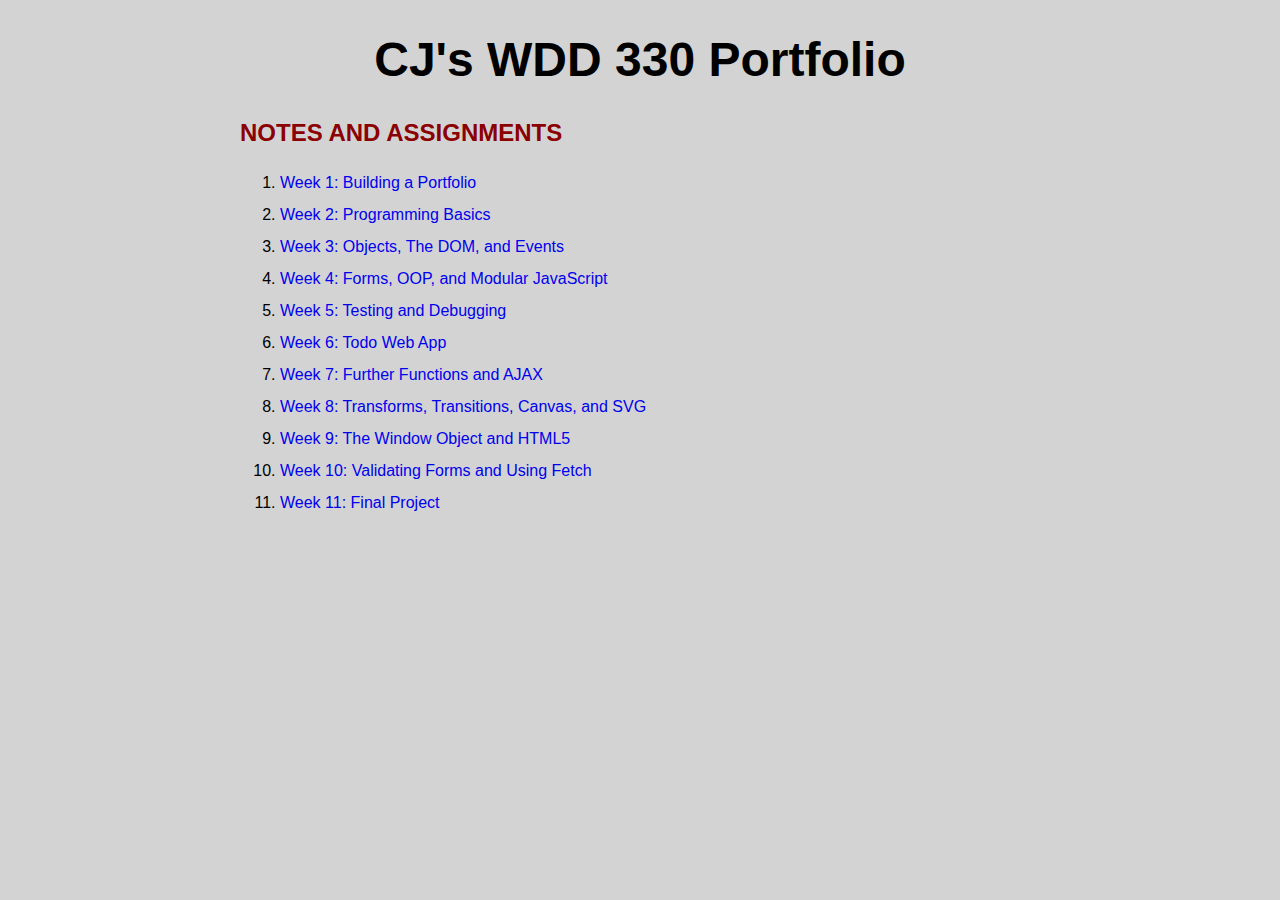
<file: index.html>
<!DOCTYPE html>
<html lang="en">
  <head>
    <meta charset="UTF-8" />
    <meta name="viewport" content="width=device-width, initial-scale=1.0" />
    <title>CJ's WDD 330 Portfolio</title>
    <link rel="stylesheet" href="css/styles.css" />
  </head>
  <body>
    <h1>CJ's WDD 330 Portfolio</h1>
    <h2>Notes and Assignments</h2>
    <ol>
    </ol>
  </body>
  <script src="js/main.js"></script>
</html>
</file>
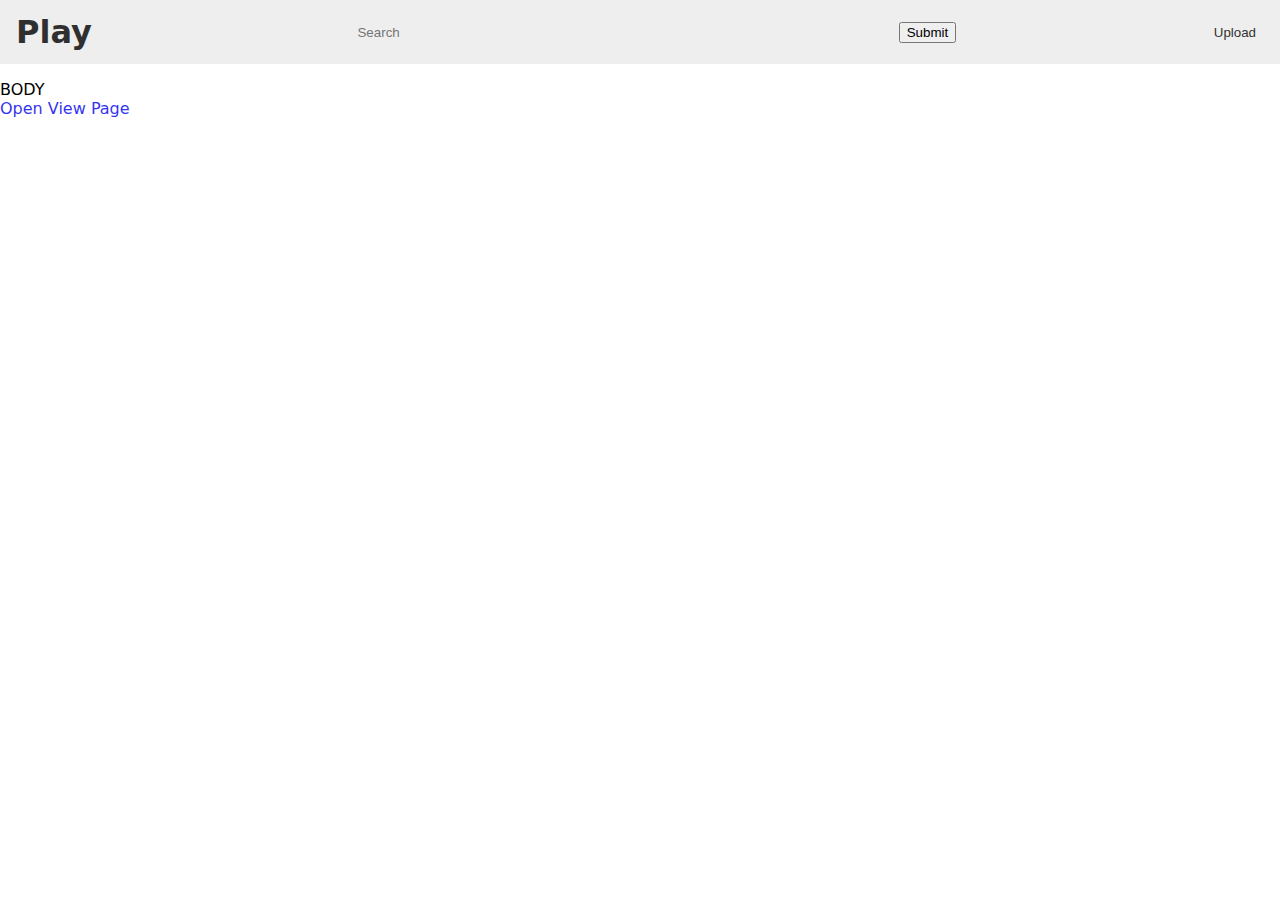
<file: final-project/index.html>
<!DOCTYPE html>
<html lang="en">
  <head>
    <meta charset="UTF-8">
    <meta name="viewport" content="width=device-width, initial-scale=1.0">
    <title>Play</title>
    <link rel="stylesheet" href="css/style.css">
  </head>
  <body>
    <nav>
        <a href="https://ticomware.github.io/WDD330/final-project/"><h1>Play</h1></a>
        <form method="get" action="search.html">
          <input id="searchNav" name="q" type="search" placeholder="Search">
          <input type="submit">
        </form>
        <button class="uploadButton">Upload</button>
    </nav>
    <div id="navSpacer"></div>
    <p>BODY</p>
    <a href="watch.html?v=DLqx3YOpj_c">Open View Page</a>
  </body>
  <script src="js/main.js"></script>
</html>
</file>
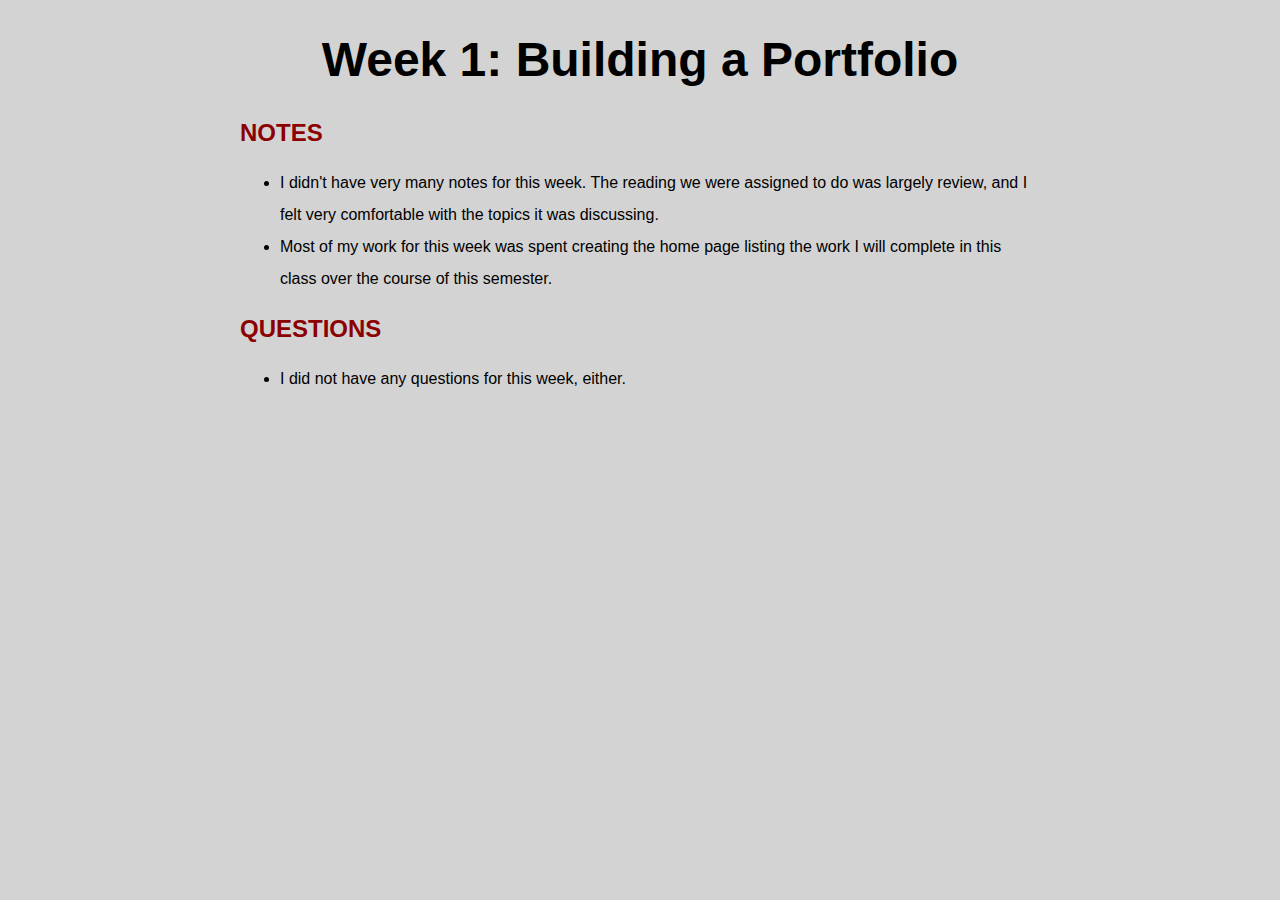
<file: week1/index.html>
<!DOCTYPE html>
<html lang="en">
  <head>
    <meta charset="UTF-8" />
    <meta name="viewport" content="width=device-width, initial-scale=1.0" />
    <title>Week 1 | CJ's WDD 330 Portfolio</title>
    <link rel="stylesheet" href="../css/styles.css" />
  </head>
  <body>
    <h1>Week 1: Building a Portfolio</h1>
    <h2>Notes</h2>
    <ul>
      <li>I didn't have very many notes for this week. The reading we were assigned to do was largely review, and I felt very comfortable with the topics it was discussing.</li>
      <li>Most of my work for this week was spent creating the home page listing the work I will complete in this class over the course of this semester.</li>
    </ul>
    <h2>Questions</h2>
    <ul>
      <li>I did not have any questions for this week, either.</li>
    </ul>
  </body>
</html>
</file>
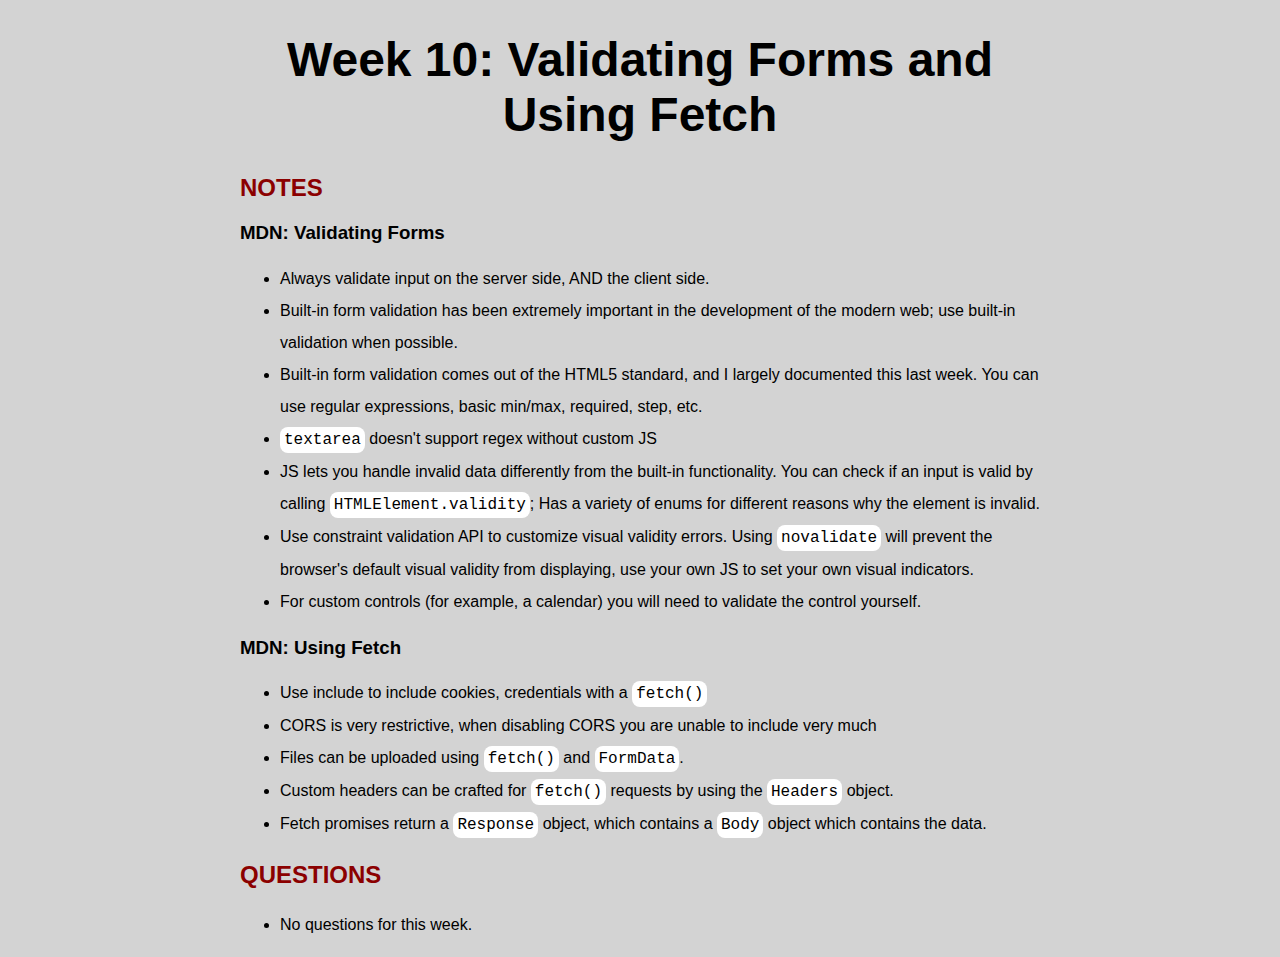
<file: week10/index.html>
<!DOCTYPE html>
<html lang="en">
  <head>
    <meta charset="UTF-8">
    <meta name="viewport" content="width=device-width, initial-scale=1.0">
    <title>Week 10 | CJ's WDD 330 Portfolio</title>
    <link rel="stylesheet" href="../css/styles.css">
  </head>
  <body>
    <h1>Week 10: Validating Forms and Using Fetch</h1>
    <section>
        <h2>Notes</h2>
        <h3>MDN: Validating Forms</h3>
        <ul>
            <li>Always validate input on the server side, AND the client side.</li>
            <li>Built-in form validation has been extremely important in the development of the modern web; use built-in validation when possible.</li>
            <li>Built-in form validation comes out of the HTML5 standard, and I largely documented this last week. You can use regular expressions, basic min/max, required, step, etc.</li>
            <li><span class="code">textarea</span> doesn't support regex without custom JS</li>
            <li>JS lets you handle invalid data differently from the built-in functionality. You can check if an input is valid by calling <span class="code">HTMLElement.validity</span>; Has a variety of enums for different reasons why the element is invalid.</li>
            <li>Use constraint validation API to customize visual validity errors. Using <span class="code">novalidate</span> will prevent the browser's default visual validity from displaying, use your own JS to set your own visual indicators.</li>
            <li>For custom controls (for example, a calendar) you will need to validate the control yourself. </li>
        </ul>
        <h3>MDN: Using Fetch</h3>
        <ul>
            <li>Use include to include cookies, credentials with a <span class="code">fetch()</span></li>
            <li>CORS is very restrictive, when disabling CORS you are unable to include very much</li>
            <li>Files can be uploaded using <span class="code">fetch()</span> and <span class="code">FormData</span>.</li>
            <li>Custom headers can be crafted for <span class="code">fetch()</span> requests by using the <span class="code">Headers</span> object.</li>
            <li>Fetch promises return a <span class="code">Response</span> object, which contains a <span class="code">Body</span> object which contains the data.</li>
        </ul>
    </section>
    <section>
        <h2>Questions</h2>
        <ul>
          <li>No questions for this week.</li>
        </ul>
    </section>
    
  </body>
</html>
</file>
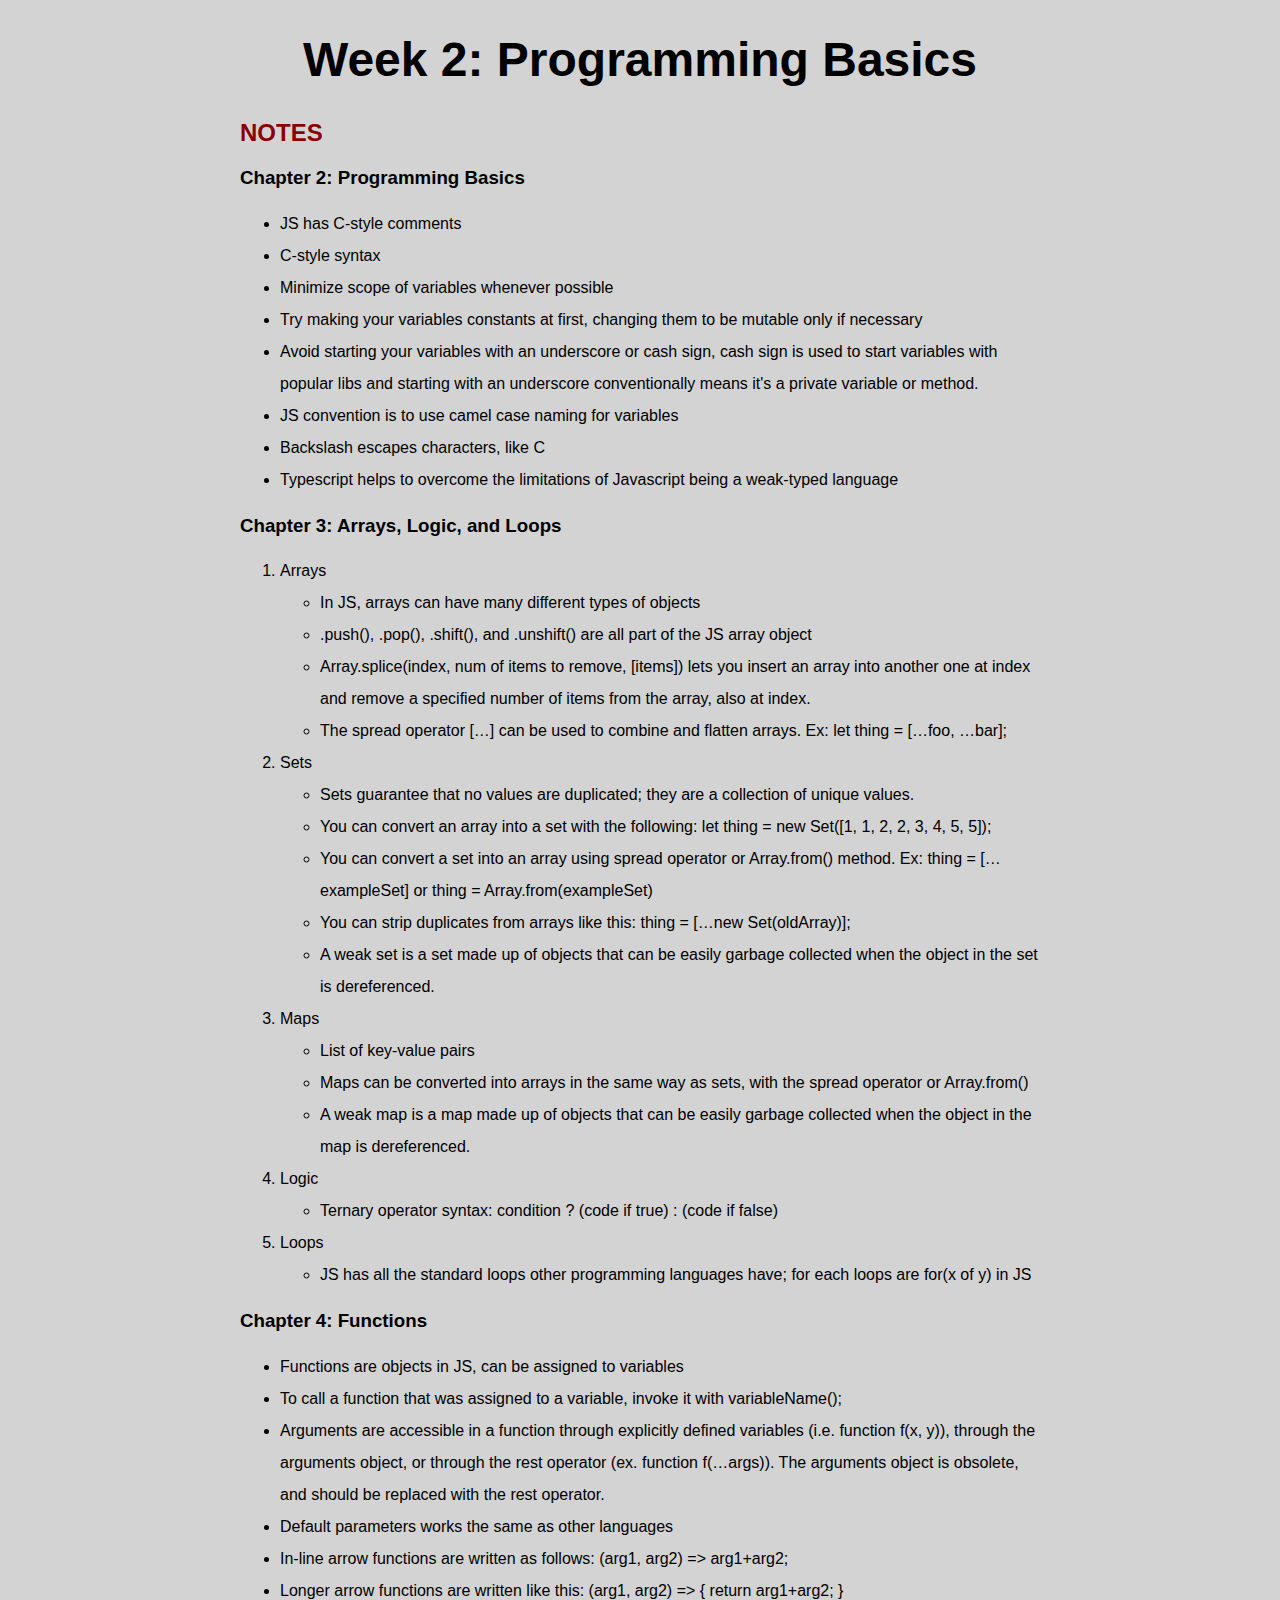
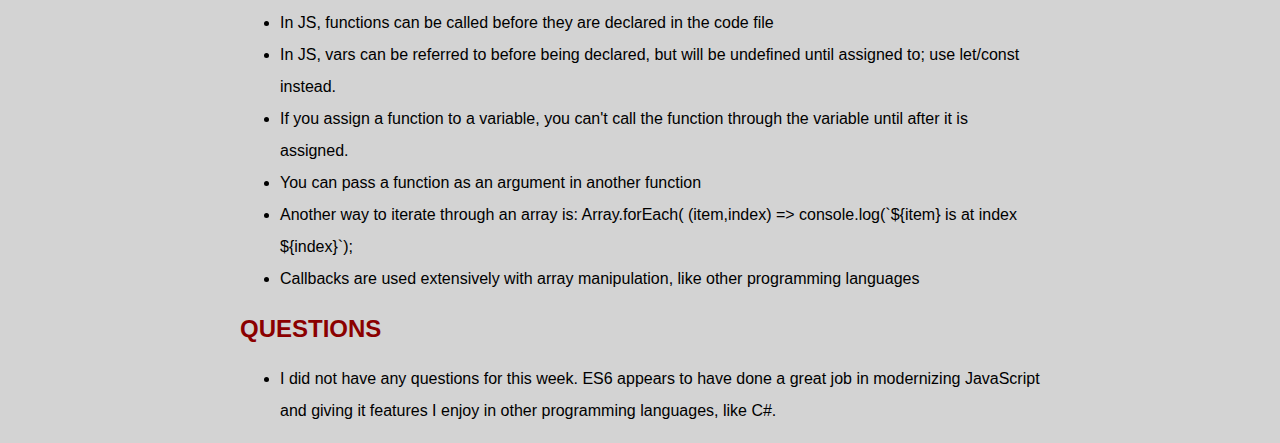
<file: week2/index.html>
<!DOCTYPE html>
<html lang="en">
  <head>
    <meta charset="UTF-8" />
    <meta name="viewport" content="width=device-width, initial-scale=1.0" />
    <title>Week 2 | CJ's WDD 330 Portfolio</title>
    <link rel="stylesheet" href="../css/styles.css" />
  </head>
  <body>
    <h1>Week 2: Programming Basics</h1>
    <section>
        <h2>Notes</h2>

        <h3>Chapter 2: Programming Basics</h3>
        <ul>
            <li>JS has C-style comments</li>
            <li>C-style syntax</li>
            <li>Minimize scope of variables whenever possible</li>
            <li>Try making your variables constants at first, changing them to be mutable only if necessary</li>
            <li>Avoid starting your variables with an underscore or cash sign, cash sign is used to start variables with popular libs and starting with an underscore conventionally means it's a private variable or method.</li>
            <li>JS convention is to use camel case naming for variables</li>
            <li>Backslash escapes characters, like C</li>
            <li>Typescript helps to overcome the limitations of Javascript being a weak-typed language</li>
        </ul>

        <h3>Chapter 3: Arrays, Logic, and Loops</h3>
        <ol>
            <li>Arrays
            <ul>
                <li>In JS, arrays can have many different types of objects</li>
                <li>.push(), .pop(), .shift(), and .unshift() are all part of the JS array object</li>
                <li>Array.splice(index, num of items to remove, [items]) lets you insert an array into another one at index and remove a specified number of items from the array, also at index.</li>
                <li>The spread operator […] can be used to combine and flatten arrays. Ex: let thing = […foo, …bar];</li>
            </ul></li>
            <li>Sets
            <ul>
                <li>Sets guarantee that no values are duplicated; they are a collection of unique values.</li>
                <li>You can convert an array into a set with the following: let thing = new Set([1, 1, 2, 2, 3, 4, 5, 5]);</li>
                <li>You can convert a set into an array using spread operator or Array.from() method. Ex: thing = […exampleSet] or thing = Array.from(exampleSet)</li>
                <li>You can strip duplicates from arrays like this: thing = […new Set(oldArray)];</li>
                <li>A weak set is a set made up of objects that can be easily garbage collected when the object in the set is dereferenced.</li>
            </ul></li>
            <li>Maps
            <ul>
                <li>List of key-value pairs</li>
                <li>Maps can be converted into arrays in the same way as sets, with the spread operator or Array.from()</li>
                <li>A weak map is a map made up of objects that can be easily garbage collected when the object in the map is dereferenced.</li>
            </ul></li>
            <li>Logic
            <ul>
                <li>Ternary operator syntax: condition ? (code if true) : (code if false)</li>
            </ul></li>
            <li>Loops
            <ul>
                <li>JS has all the standard loops other programming languages have; for each loops are for(x of y) in JS</li>
            </ul></li>
        </ol>
        
        <h3>Chapter 4: Functions</h3>
        <ul>
            <li>Functions are objects in JS, can be assigned to variables</li>
            <li>To call a function that was assigned to a variable, invoke it with variableName();</li>
            <li>Arguments are accessible in a function through explicitly defined variables (i.e. function f(x, y)), through the arguments object, or through the rest operator (ex. function f(…args)). The arguments object is obsolete, and should be replaced with the rest operator.</li>
            <li>Default parameters works the same as other languages</li>
            <li>In-line arrow functions are written as follows: (arg1, arg2) => arg1+arg2;</li>
            <li>Longer arrow functions are written like this: (arg1, arg2) => { return arg1+arg2; }</li>
            <li>In JS, functions can be called before they are declared in the code file</li>
            <li>In JS, vars can be referred to before being declared, but will be undefined until assigned to; use let/const instead.</li>
            <li>If you assign a function to a variable, you can't call the function through the variable until after it is assigned.</li>
            <li>You can pass a function as an argument in another function</li>
            <li>Another way to iterate through an array is: Array.forEach( (item,index) => console.log(`${item} is at index ${index}`);</li>
            <li>Callbacks are used extensively with array manipulation, like other programming languages</li>
        </ul>
    </section>
    <section>
        <h2>Questions</h2>
        <ul>
          <li>I did not have any questions for this week. ES6 appears to have done a great job in modernizing JavaScript and giving it features I enjoy in other programming languages, like C#.</li>
        </ul>
    </section>
    
  </body>
</html>
</file>
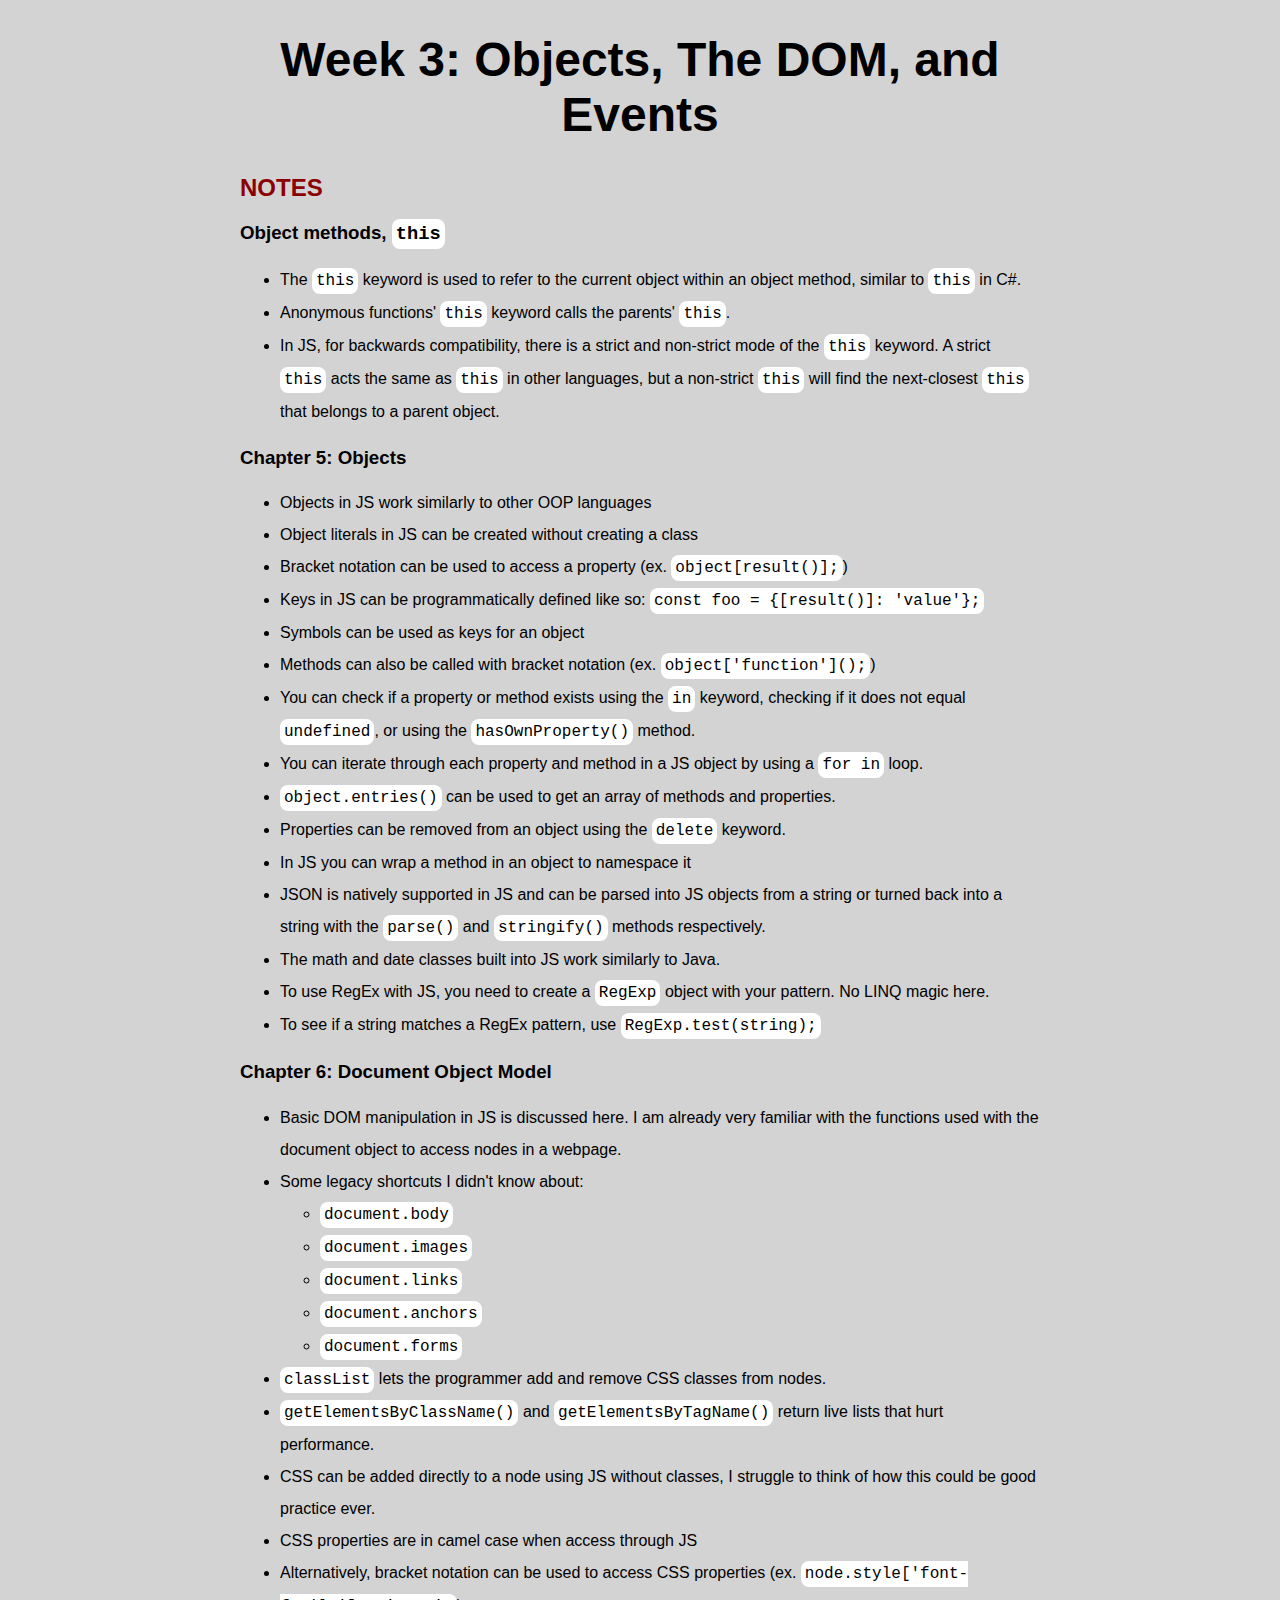
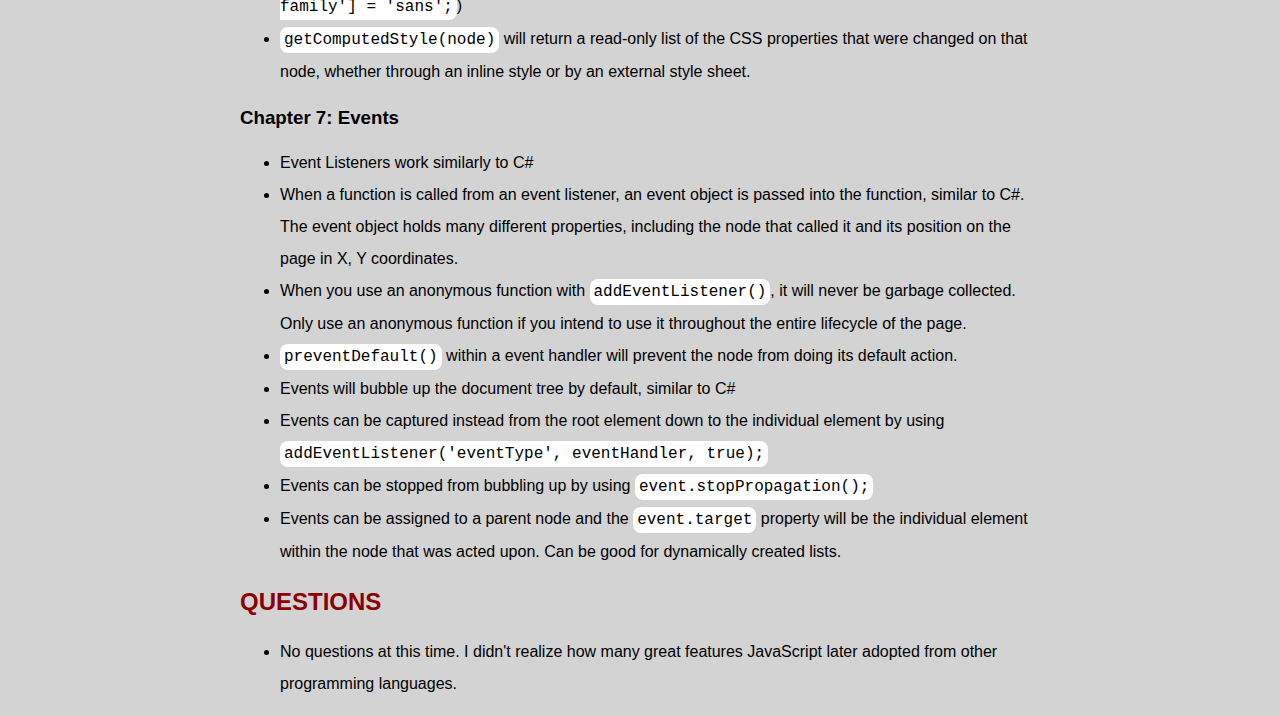
<file: week3/index.html>
<!DOCTYPE html>
<html lang="en">
  <head>
    <meta charset="UTF-8" />
    <meta name="viewport" content="width=device-width, initial-scale=1.0" />
    <title>Week 3 | CJ's WDD 330 Portfolio</title>
    <link rel="stylesheet" href="../css/styles.css" />
  </head>
  <body>
    <h1>Week 3: Objects, The DOM, and Events</h1>
    <section>
        <h2>Notes</h2>

        <h3>Object methods, <span class="code">this</span></h3>
        <ul>
            <li>The <span class="code">this</span> keyword is used to refer to the current object within an object method, similar to <span class="code">this</span> in C#.</li>
            <li>Anonymous functions' <span class="code">this</span> keyword calls the parents' <span class="code">this</span>.</li>
            <li>In JS, for backwards compatibility, there is a strict and non-strict mode of the <span class="code">this</span> keyword. A strict <span class="code">this</span> acts the same as <span class="code">this</span> in other languages, but a non-strict <span class="code">this</span> will find the next-closest <span class="code">this</span> that belongs to a parent object.</li>
        </ul>
        <h3>Chapter 5: Objects</h3>
        <ul>
            <li>Objects in JS work similarly to other OOP languages</li>
            <li>Object literals in JS can be created without creating a class</li>
            <li>Bracket notation can be used to access a property (ex. <span class="code">object[result()];</span>)</li>
            <li>Keys in JS can be programmatically defined like so: <span class="code">const foo = {[result()]: 'value'};</span></li>
            <li>Symbols can be used as keys for an object</li>
            <li>Methods can also be called with bracket notation (ex. <span class="code">object['function']();</span>)</li>
            <li>You can check if a property or method exists using the <span class="code">in</span> keyword, checking if it does not equal <span class="code">undefined</span>, or using the <span class="code">hasOwnProperty()</span> method.</li>
            <li>You can iterate through each property and method in a JS object by using a <span class="code">for in</span> loop.</li>
            <li><span class="code">object.entries()</span> can be used to get an array of methods and properties.</li>
            <li>Properties can be removed from an object using the <span class="code">delete</span> keyword.</li>
            <li>In JS you can wrap a method in an object to namespace it</li>
            <li>JSON is natively supported in JS and can be parsed into JS objects from a string or turned back into a string with the <span class="code">parse()</span> and <span class="code">stringify()</span> methods respectively.</li>
            <li>The math and date classes built into JS work similarly to Java.</li>
            <li>To use RegEx with JS, you need to create a <span class="code">RegExp</span> object with your pattern. No LINQ magic here.</li>
            <li>To see if a string matches a RegEx pattern, use <span class="code">RegExp.test(string);</span></li>
        </ul>
        <h3>Chapter 6: Document Object Model</h3>
        <ul>
            <li>Basic DOM manipulation in JS is discussed here. I am already very familiar with the functions used with the document object to access nodes in a webpage.</li>
            <li>Some legacy shortcuts I didn't know about:
                <ul>
                    <li><span class="code">document.body</span></li>
                    <li><span class="code">document.images</span></li>
                    <li><span class="code">document.links</span></li>
                    <li><span class="code">document.anchors</span></li>
                    <li><span class="code">document.forms</span></li>
                </ul>
            </li>
            <li><span class="code">classList</span> lets the programmer add and remove CSS classes from nodes.</li>
            <li><span class="code">getElementsByClassName()</span> and <span class="code">getElementsByTagName()</span> return live lists that hurt performance.</li>
            <li>CSS can be added directly to a node using JS without classes, I struggle to think of how this could be good practice ever.</li>
            <li>CSS properties are in camel case when access through JS</li>
            <li>Alternatively, bracket notation can be used to access CSS properties (ex. <span class="code">node.style['font-family'] = 'sans';</span>)</li>
            <li><span class="code">getComputedStyle(node)</span> will return a read-only list of the CSS properties that were changed on that node, whether through an inline style or by an external style sheet.</li>
        </ul>
        <h3>Chapter 7: Events</h3>
        <ul>
            <li>Event Listeners work similarly to C#</li>
            <li>When a function is called from an event listener, an event object is passed into the function, similar to C#. The event object holds many different properties, including the node that called it and its position on the page in X, Y coordinates.</li>
            <li>When you use an anonymous function with <span class="code">addEventListener()</span>, it will never be garbage collected. Only use an anonymous function if you intend to use it throughout the entire lifecycle of the page.</li>
            <li><span class="code">preventDefault()</span> within a event handler will prevent the node from doing its default action.</li>
            <li>Events will bubble up the document tree by default, similar to C#</li>
            <li>Events can be captured instead from the root element down to the individual element by using <span class="code">addEventListener('eventType', eventHandler, true);</span></li>
            <li>Events can be stopped from bubbling up by using <span class="code">event.stopPropagation();</span></li>
            <li>Events can be assigned to a parent node and the <span class="code">event.target</span> property will be the individual element within the node that was acted upon. Can be good for dynamically created lists.</li>
        </ul>
    </section>
    <section>
        <h2>Questions</h2>
        <ul>
          <li>No questions at this time. I didn't realize how many great features JavaScript later adopted from other programming languages.</li>
        </ul>
    </section>
    
  </body>
</html>
</file>
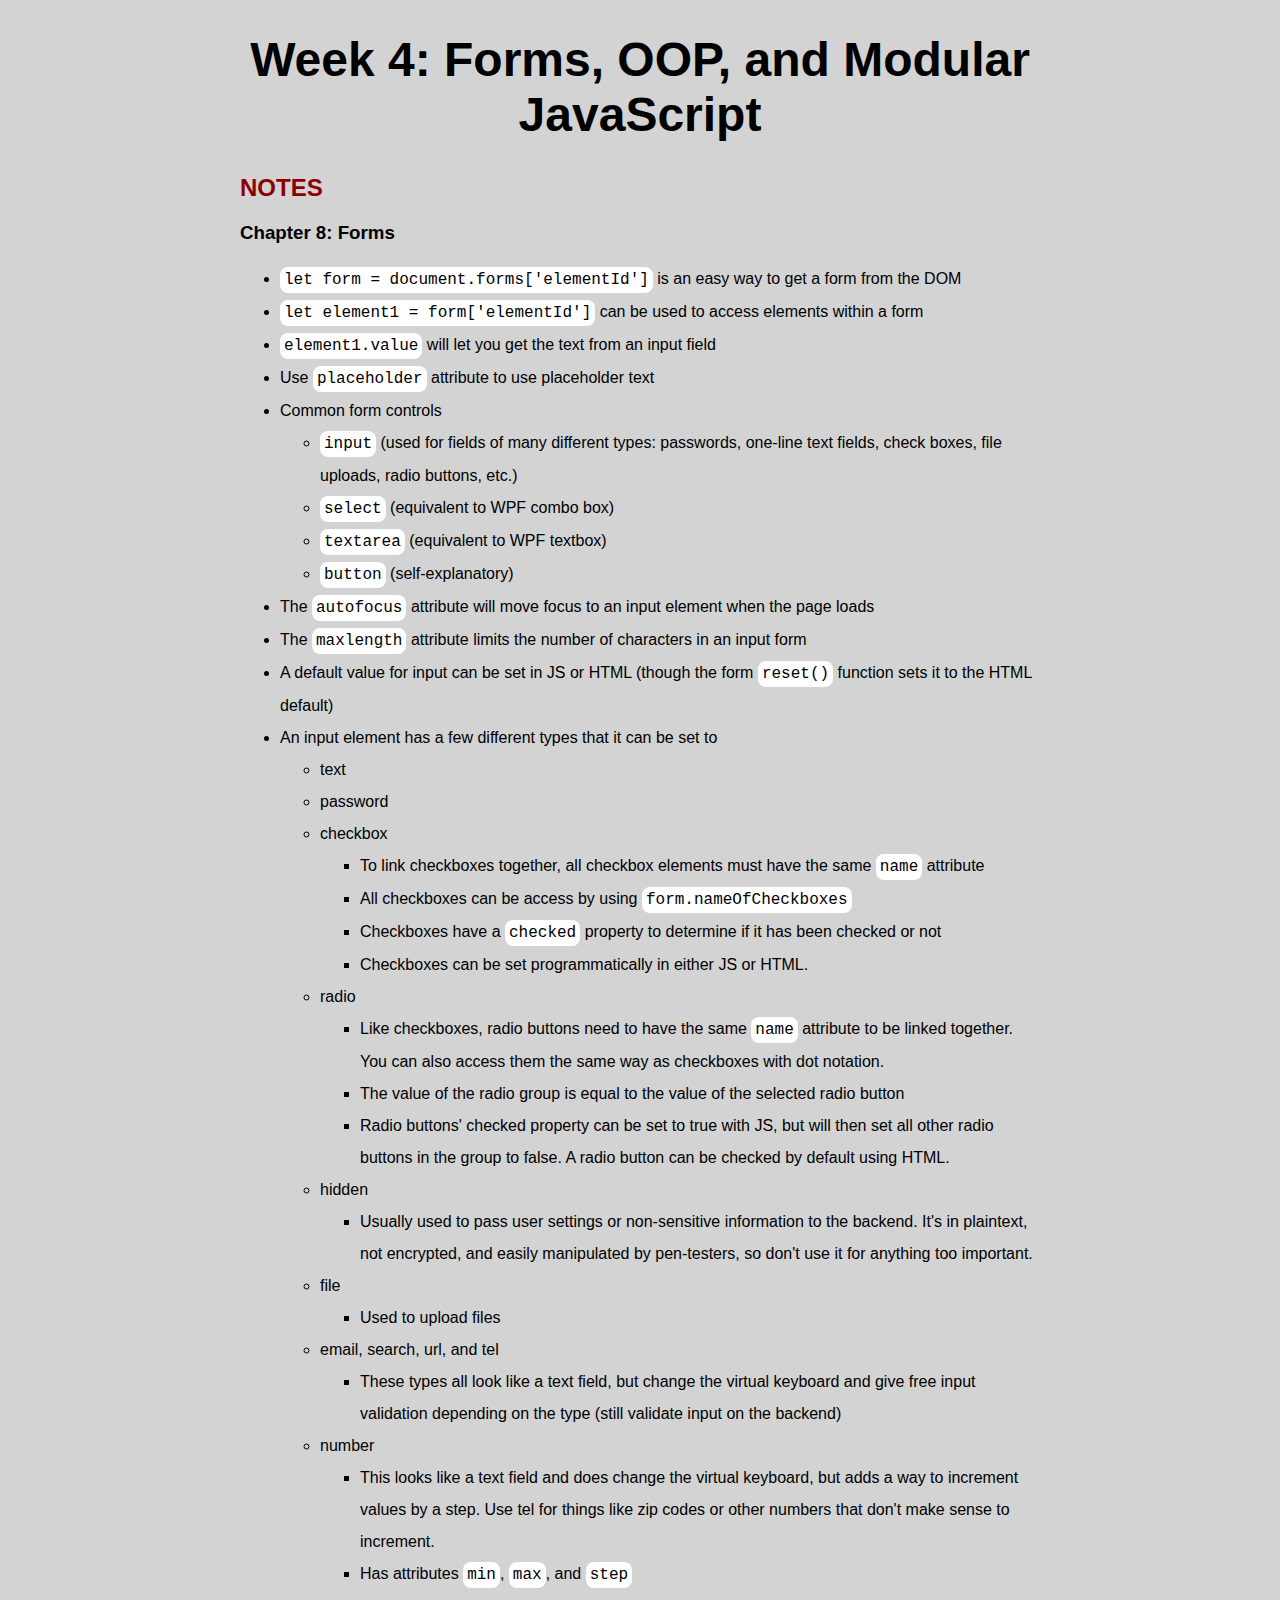
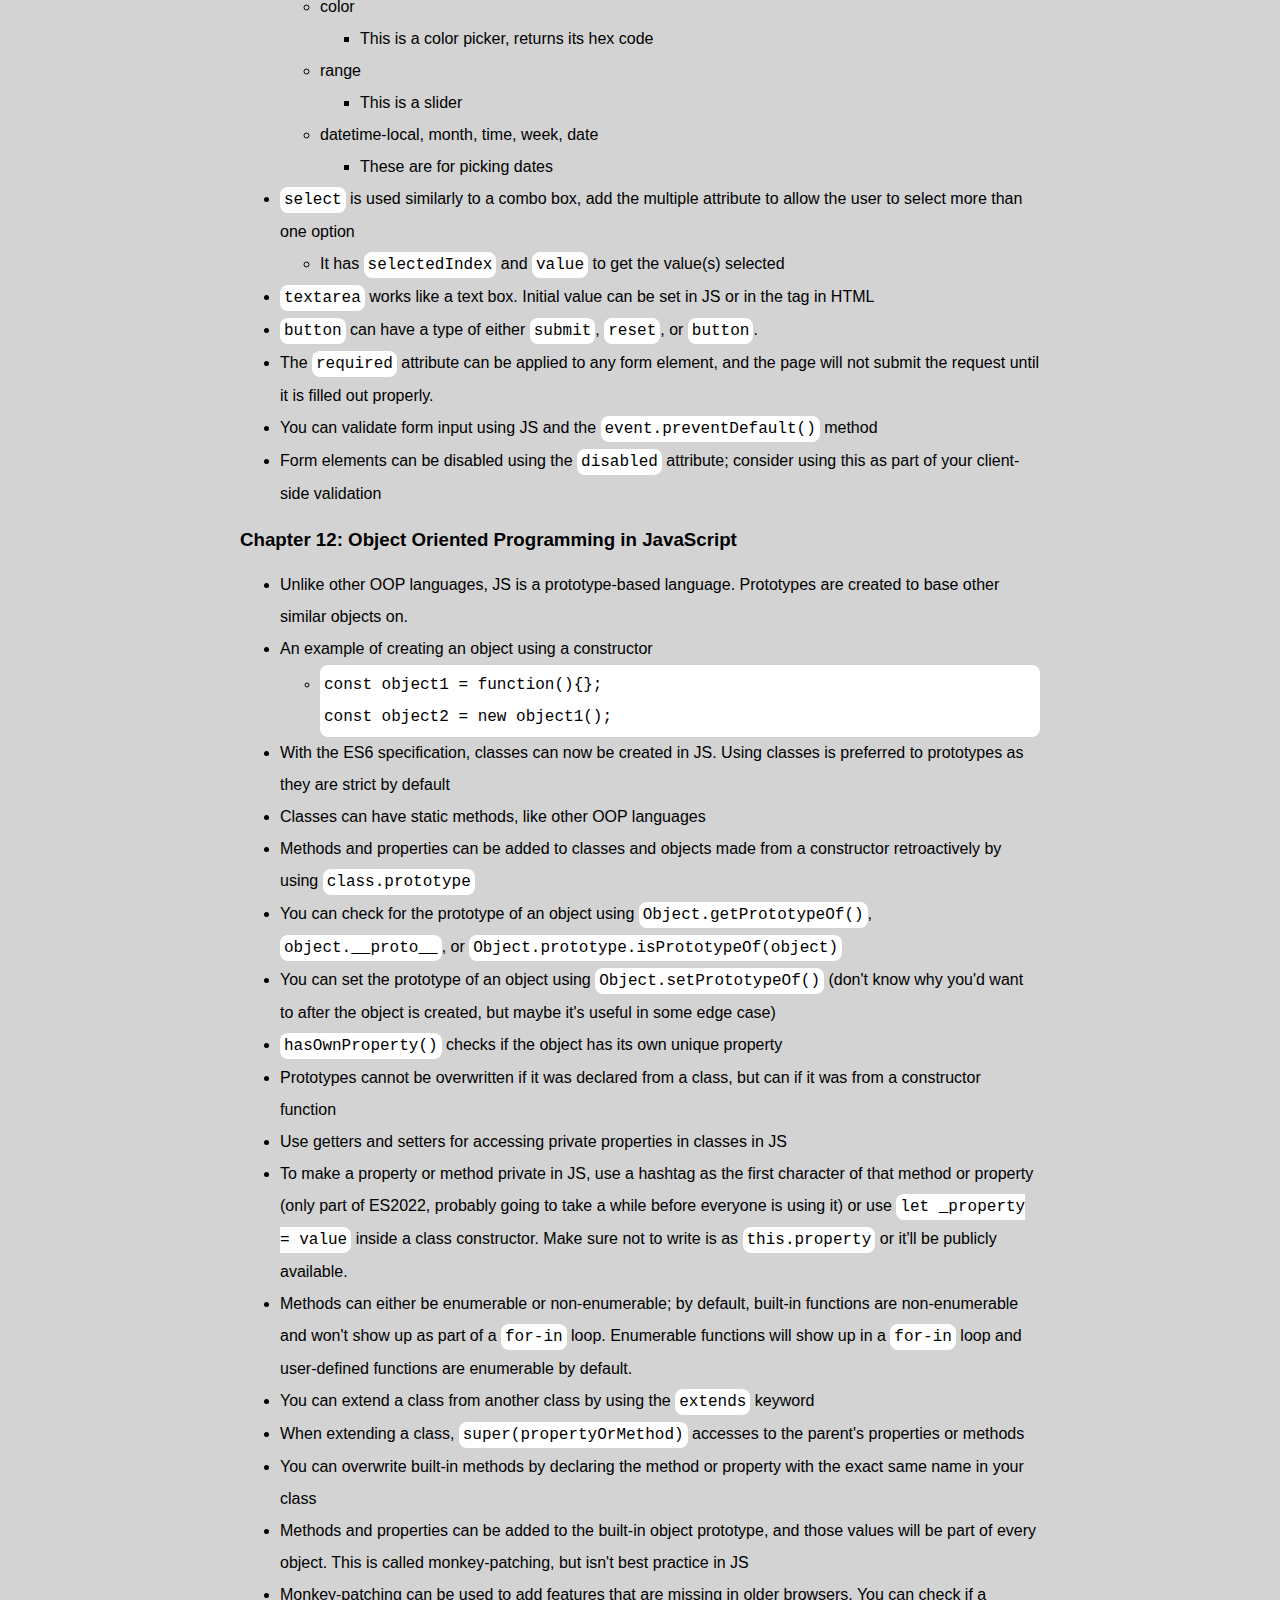
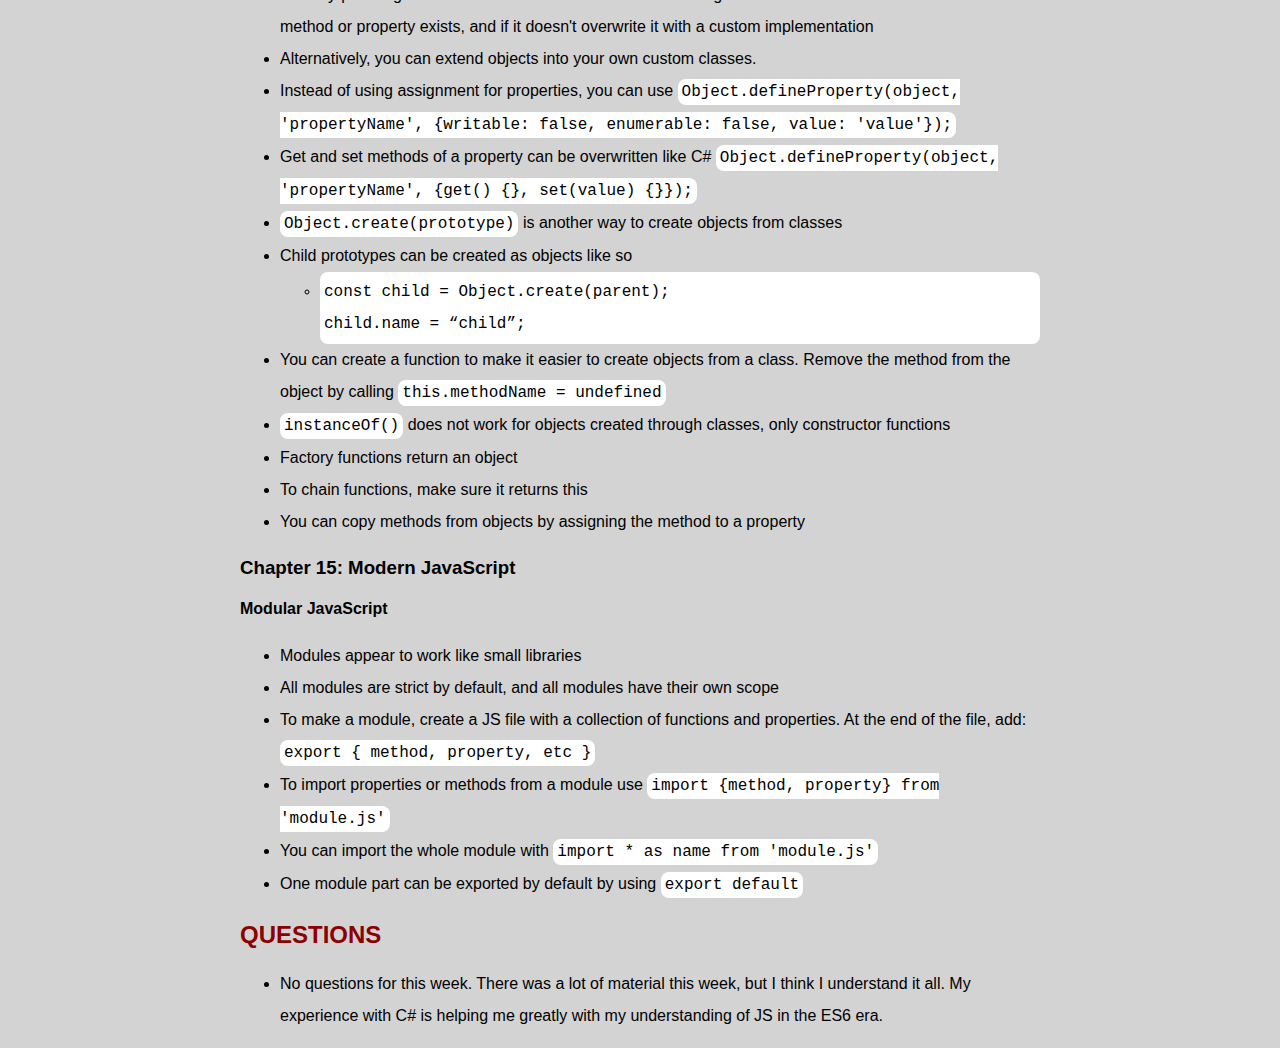
<file: week4/index.html>
<!DOCTYPE html>
<html lang="en">
  <head>
    <meta charset="UTF-8">
    <meta name="viewport" content="width=device-width, initial-scale=1.0">
    <title>Week 4 | CJ's WDD 330 Portfolio</title>
    <link rel="stylesheet" href="../css/styles.css">
  </head>
  <body>
    <h1>Week 4: Forms, OOP, and Modular JavaScript</h1>
    <section>
        <h2>Notes</h2>
        <h3>Chapter 8: Forms</h3>
        <ul>
            <li><span class="code">let form = document.forms['elementId']</span> is an easy way to get a form from the DOM</li>
            <li><span class="code">let element1 = form['elementId']</span> can be used to access elements within a form</li>
            <li><span class="code">element1.value</span> will let you get the text from an input field</li>
            <li>Use <span class="code">placeholder</span> attribute to use placeholder text</li>
            <li>Common form controls
              <ul>
                <li><span class="code">input</span> (used for fields of many different types: passwords, one-line text fields, check boxes, file uploads, radio buttons, etc.)</li>
                <li><span class="code">select</span> (equivalent to WPF combo box)</li>
                <li><span class="code">textarea</span> (equivalent to WPF textbox)</li>
                <li><span class="code">button</span> (self-explanatory)</li>
              </ul>
            </li>
            <li>The <span class="code">autofocus</span> attribute will move focus to an input element when the page loads</li>
            <li>The <span class="code">maxlength</span> attribute limits the number of characters in an input form</li>
            <li>A default value for input can be set in JS or HTML (though the form <span class="code">reset()</span> function sets it to the HTML default)</li>
            <li>An input element has a few different types that it can be set to
              <ul>
                <li>text</li>
                <li>password</li>
                <li>checkbox
                  <ul>
                    <li>To link checkboxes together, all checkbox elements must have the same <span class="code">name</span> attribute</li>
                    <li>All checkboxes can be access by using <span class="code">form.nameOfCheckboxes</span></li>
                    <li>Checkboxes have a <span class="code">checked</span> property to determine if it has been checked or not</li>
                    <li>Checkboxes can be set programmatically in either JS or HTML.</li>
                  </ul>
                </li>
                <li>radio
                  <ul>
                    <li>Like checkboxes, radio buttons need to have the same <span class="code">name</span> attribute to be linked together. You can also access them the same way as checkboxes with dot notation.</li>
                    <li>The value of the radio group is equal to the value of the selected radio button</li>
                    <li>Radio buttons' checked property can be set to true with JS, but will then set all other radio buttons in the group to false. A radio button can be checked by default using HTML.</li>
                  </ul>
                </li>
                <li>hidden
                  <ul>
                    <li>Usually used to pass user settings or non-sensitive information to the backend. It's in plaintext, not encrypted, and easily manipulated by pen-testers, so don't use it for anything too important.</li>
                  </ul>
                </li>
                <li>file
                  <ul>
                    <li>Used to upload files</li>
                  </ul>
                </li>
                <li>email, search, url, and tel
                  <ul>
                    <li>These types all look like a text field, but change the virtual keyboard and give free input validation depending on the type (still validate input on the backend)</li>
                  </ul>
                </li>
                <li>number
                  <ul>
                    <li>This looks like a text field and does change the virtual keyboard, but adds a way to increment values by a step. Use tel for things like zip codes or other numbers that don't make sense to increment.</li>
                    <li>Has attributes <span class="code">min</span>, <span class="code">max</span>, and <span class="code">step</span></li>
                  </ul>
                </li>
                <li>color
                  <ul>
                    <li>This is a color picker, returns its hex code</li>
                  </ul>
                </li>
                <li>range
                  <ul>
                    <li>This is a slider</li>
                  </ul>
                </li>
                <li>datetime-local, month, time, week, date
                  <ul>
                    <li>These are for picking dates</li>
                  </ul>
                </li>
              </ul>
            </li>
            <li><span class="code">select</span> is used similarly to a combo box, add the multiple attribute to allow the user to select more than one option
              <ul>
                <li>It has <span class="code">selectedIndex</span> and <span class="code">value</span> to get the value(s) selected</li>
              </ul>
            </li>
            <li><span class="code">textarea</span> works like a text box. Initial value can be set in JS or in the tag in HTML</li>
            <li><span class="code">button</span> can have a type of either <span class="code">submit</span>, <span class="code">reset</span>, or <span class="code">button</span>.</li>
            <li>The <span class="code">required</span> attribute can be applied to any form element, and the page will not submit the request until it is filled out properly.</li>
            <li>You can validate form input using JS and the <span class="code">event.preventDefault()</span> method</li>
            <li>Form elements can be disabled using the <span class="code">disabled</span> attribute; consider using this as part of your client-side validation </li>
        </ul>
        <h3>Chapter 12: Object Oriented Programming in JavaScript</h3>
        <ul>
            <li>Unlike other OOP languages, JS is a prototype-based language. Prototypes are created to base other similar objects on.</li>
            <li>An example of creating an object using a constructor
              <ul>
                <li class="code">
                  const object1 = function(){};<br>
                  const object2 = new object1(); 
                </li>
              </ul>
            </li>
            <li>With the ES6 specification, classes can now be created in JS. Using classes is preferred to prototypes as they are strict by default</li>
            <li>Classes can have static methods, like other OOP languages</li>
            <li>Methods and properties can be added to classes and objects made from a constructor retroactively by using <span class="code">class.prototype</span></li>
            <li>You can check for the prototype of an object using <span class="code">Object.getPrototypeOf()</span>, <span class="code">object.__proto__</span>, or <span class="code">Object.prototype.isPrototypeOf(object)</span></li>
            <li>You can set the prototype of an object using <span class="code">Object.setPrototypeOf()</span> (don't know why you'd want to after the object is created, but maybe it's useful in some edge case)</li>
            <li><span class="code">hasOwnProperty()</span> checks if the object has its own unique property</li>
            <li>Prototypes cannot be overwritten if it was declared from a class, but can if it was from a constructor function</li>
            <li>Use getters and setters for accessing private properties in classes in JS</li>
            <li>To make a property or method private in JS, use a hashtag as the first character of that method or property (only part of ES2022, probably going to take a while before everyone is using it) or use <span class="code">let _property = value</span> inside a class constructor. Make sure not to write is as <span class="code">this.property</span> or it'll be publicly available.</li>
            <li>Methods can either be enumerable or non-enumerable; by default, built-in functions are non-enumerable and won't show up as part of a <span class="code">for-in</span> loop. Enumerable functions will show up in a <span class="code">for-in</span> loop and user-defined functions are enumerable by default.</li>
            <li>You can extend a class from another class by using the <span class="code">extends</span> keyword</li>
            <li>When extending a class, <span class="code">super(propertyOrMethod)</span> accesses to the parent's properties or methods</li>
            <li>You can overwrite built-in methods by declaring the method or property with the exact same name in your class</li>
            <li>Methods and properties can be added to the built-in object prototype, and those values will be part of every object. This is called monkey-patching, but isn't best practice in JS</li>
            <li>Monkey-patching can be used to add features that are missing in older browsers. You can check if a method or property exists, and if it doesn't overwrite it with a custom implementation</li>
            <li>Alternatively, you can extend objects into your own custom classes.</li>
            <li>Instead of using assignment for properties, you can use <span class="code">Object.defineProperty(object, 'propertyName', {writable: false, enumerable: false, value: 'value'});</span></li>
            <li>Get and set methods of a property can be overwritten like C# <span class="code">Object.defineProperty(object, 'propertyName', {get() {}, set(value) {}});</span></li>
            <li><span class="code">Object.create(prototype)</span> is another way to create objects from classes</li>
            <li>Child prototypes can be created as objects like so
              <ul>
                <li class="code">
                  const child = Object.create(parent);<br>
                  child.name = “child”;
                </li>
              </ul>
            </li>
            <li>You can create a function to make it easier to create objects from a class. Remove the method from the object by calling <span class="code">this.methodName = undefined</span></li>
            <li><span class="code">instanceOf()</span> does not work for objects created through classes, only constructor functions</li>
            <li>Factory functions return an object</li>
            <li>To chain functions, make sure it returns <span>this</span></li>
            <li>You can copy methods from objects by assigning the method to a property</li>
        </ul>
        <h3>Chapter 15: Modern JavaScript </h3>
        <h4>Modular JavaScript</h4>
        <ul>
            <li>Modules appear to work like small libraries</li>
            <li>All modules are strict by default, and all modules have their own scope</li>
            <li>To make a module, create a JS file with a collection of functions and properties. At the end of the file, add: <span class="code">export { method, property, etc }</span></li>
            <li>To import properties or methods from a module use <span class="code">import {method, property} from 'module.js'</span></li>
            <li>You can import the whole module with <span class="code">import * as name from 'module.js'</span></li>
            <li>One module part can be exported by default by using <span class="code">export default</span></li>
        </ul>
    </section>
    <section>
        <h2>Questions</h2>
        <ul>
          <li>No questions for this week. There was a lot of material this week, but I think I understand it all. My experience with C# is helping me greatly with my understanding of JS in the ES6 era.</li>
        </ul>
    </section>
    
  </body>
</html>
</file>
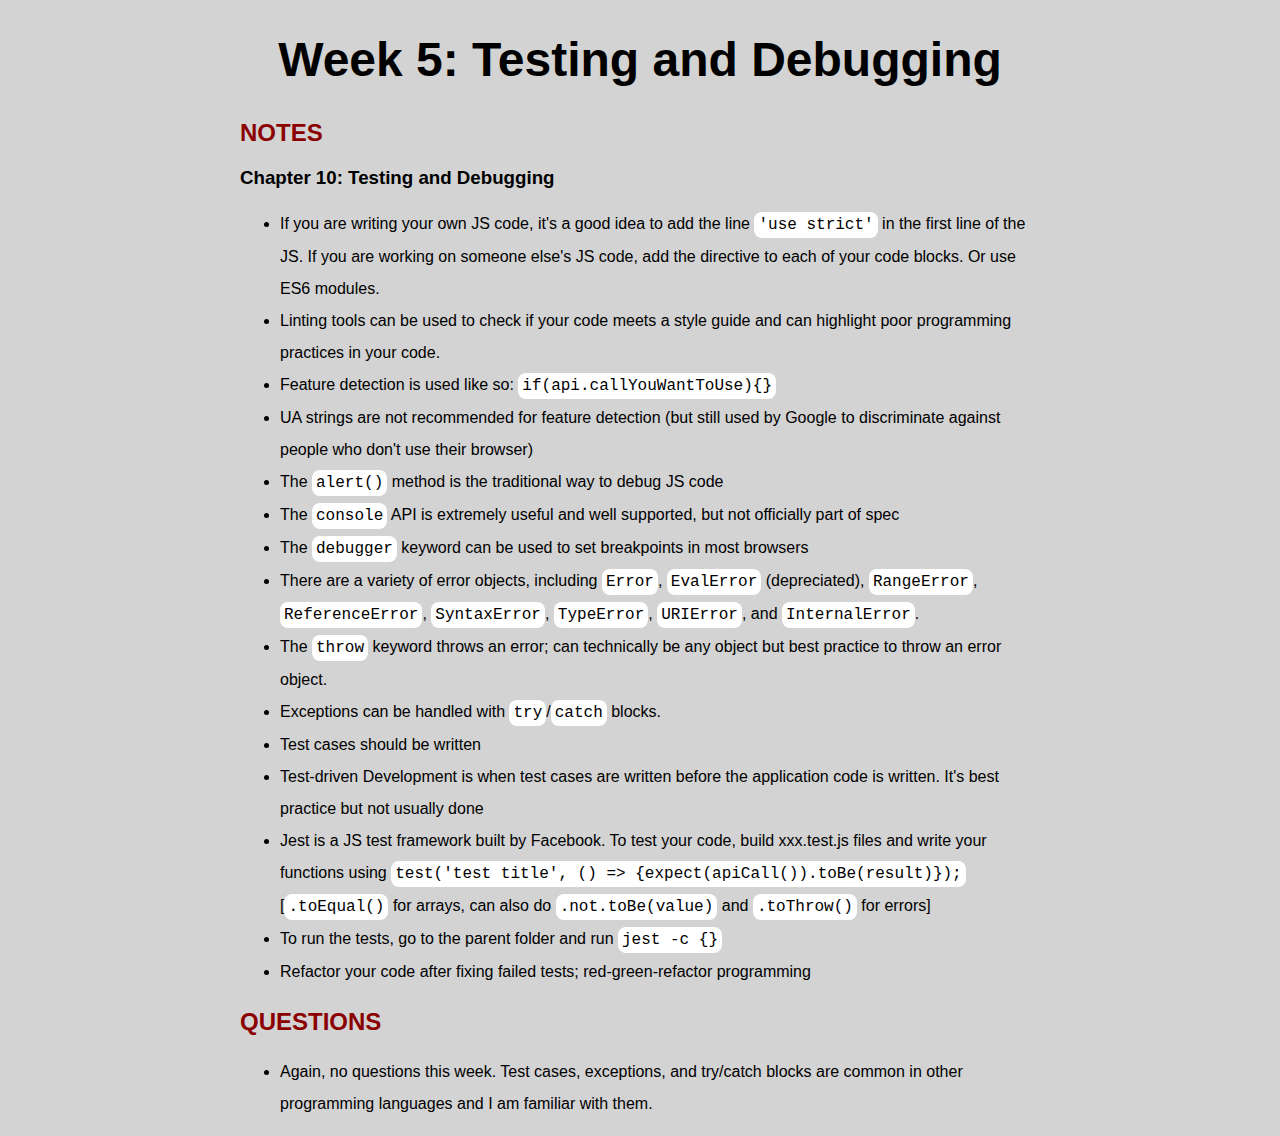
<file: week5/index.html>
<!DOCTYPE html>
<html lang="en">
  <head>
    <meta charset="UTF-8">
    <meta name="viewport" content="width=device-width, initial-scale=1.0">
    <title>Week 4 | CJ's WDD 330 Portfolio</title>
    <link rel="stylesheet" href="../css/styles.css">
  </head>
  <body>
    <h1>Week 5: Testing and Debugging</h1>
    <section>
        <h2>Notes</h2>
        <h3>Chapter 10: Testing and Debugging</h3>
        <ul>
            <li>If you are writing your own JS code, it's a good idea to add the line <span class="code">'use strict'</span> in the first line of the JS. If you are working on someone else's JS code, add the directive to each of your code blocks. Or use ES6 modules.</li>
            <li>Linting tools can be used to check if your code meets a style guide and can highlight poor programming practices in your code.</li>
            <li>Feature detection is used like so: <span class="code">if(api.callYouWantToUse){}</span></li>
            <li>UA strings are not recommended for feature detection (but still used by Google to discriminate against people who don't use their browser)</li>
            <li>The <span class="code">alert()</span> method is the traditional way to debug JS code</li>
            <li>The <span class="code">console</span> API is extremely useful and well supported, but not officially part of spec</li>
            <li>The <span class="code">debugger</span> keyword can be used to set breakpoints in most browsers</li>
            <li>There are a variety of error objects, including <span class="code">Error</span>, <span class="code">EvalError</span> (depreciated), <span class="code">RangeError</span>, <span class="code">ReferenceError</span>, <span class="code">SyntaxError</span>, <span class="code">TypeError</span>, <span class="code">URIError</span>, and <span class="code">InternalError</span>.</li>
            <li>The <span class="code">throw</span> keyword throws an error; can technically be any object but best practice to throw an error object.</li>
            <li>Exceptions can be handled with <span class="code">try</span>/<span class="code">catch</span> blocks.</li>
            <li>Test cases should be written</li>
            <li>Test-driven Development is when test cases are written before the application code is written. It's best practice but not usually done</li>
            <li>Jest is a JS test framework built by Facebook. To test your code, build xxx.test.js files and write your functions using <span class="code">test('test title', () => {expect(apiCall()).toBe(result)});</span> [<span class="code">.toEqual()</span> for arrays, can also do <span class="code">.not.toBe(value)</span> and <span class="code">.toThrow()</span> for errors]</li>
            <li>To run the tests, go to the parent folder and run <span class="code">jest -c {}</span></li>
            <li>Refactor your code after fixing failed tests; red-green-refactor programming</li>
        </ul>
    </section>
    <section>
        <h2>Questions</h2>
        <ul>
          <li>Again, no questions this week. Test cases, exceptions, and try/catch blocks are common in other programming languages and I am familiar with them.</li>
        </ul>
    </section>
    
  </body>
</html>
</file>
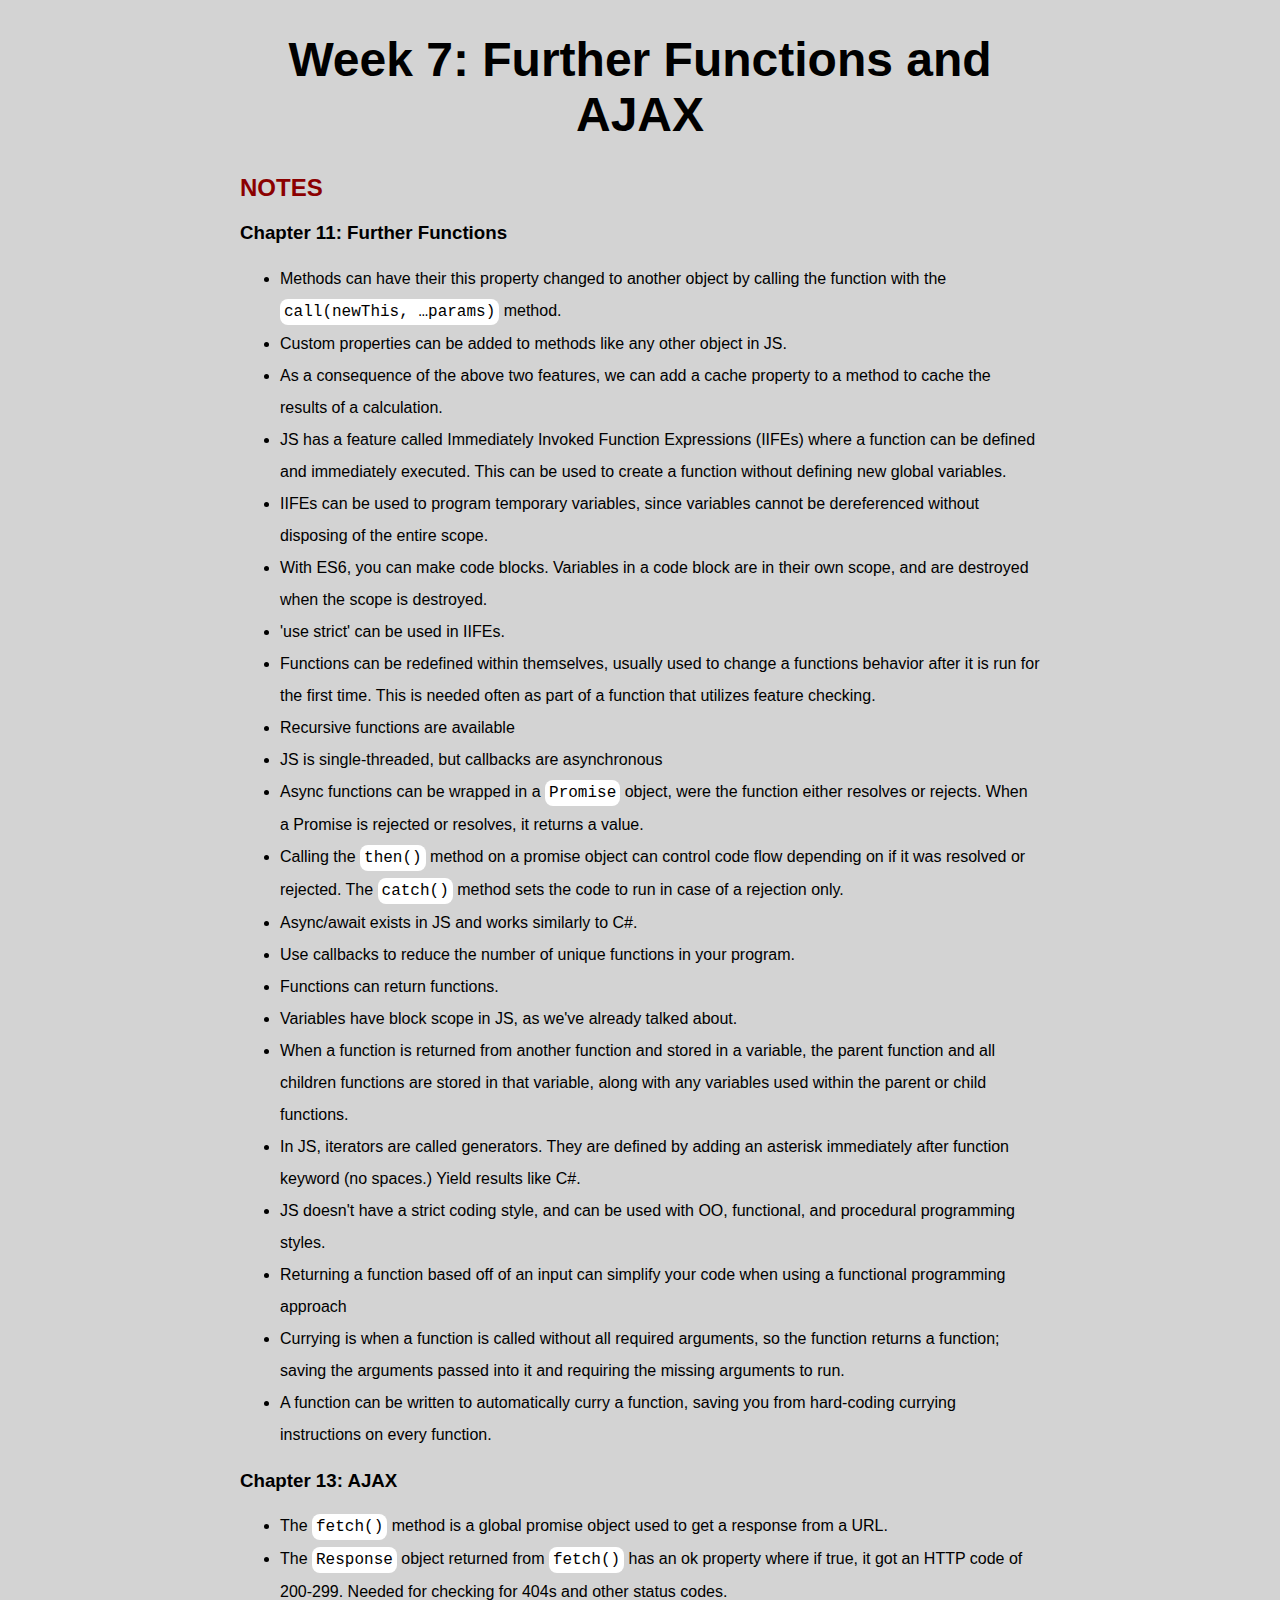
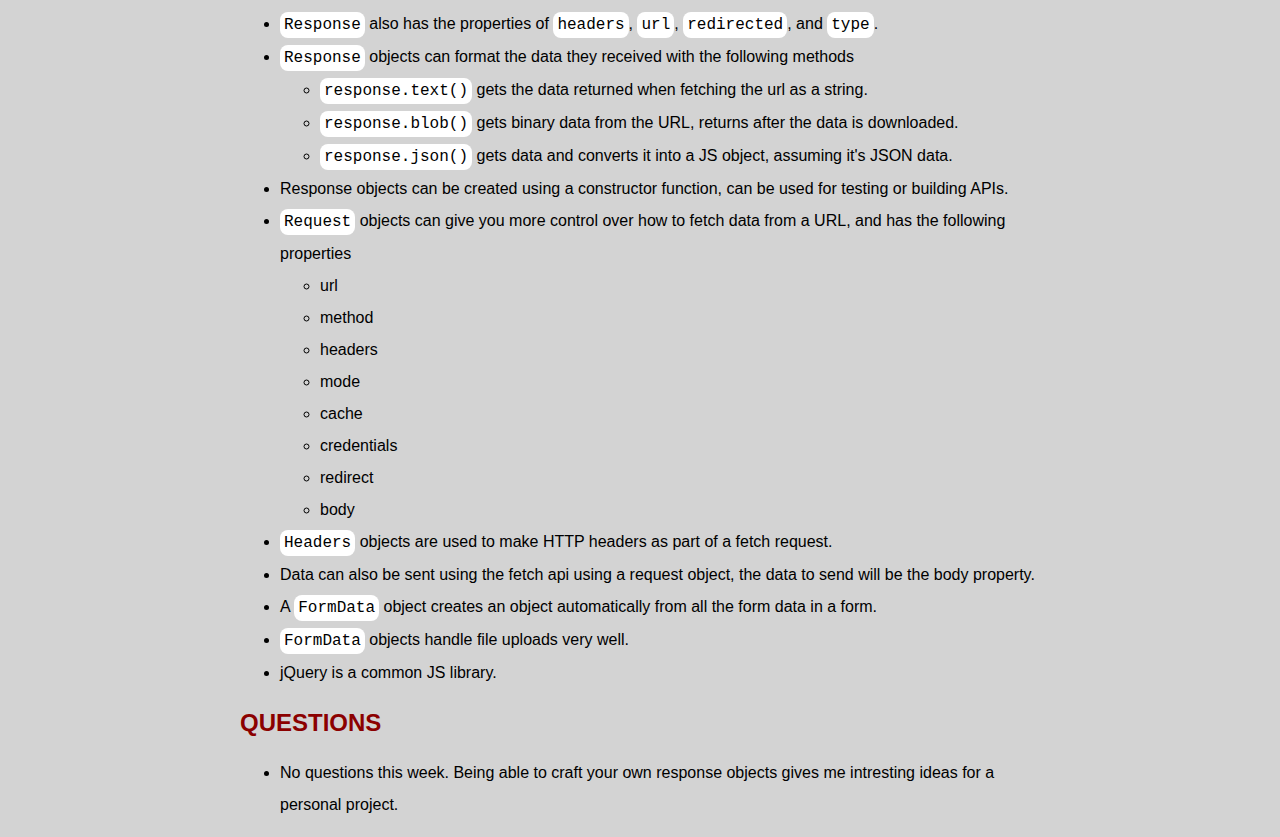
<file: week7/index.html>
<!DOCTYPE html>
<html lang="en">
  <head>
    <meta charset="UTF-8">
    <meta name="viewport" content="width=device-width, initial-scale=1.0">
    <title>Week 7 | CJ's WDD 330 Portfolio</title>
    <link rel="stylesheet" href="../css/styles.css">
  </head>
  <body>
    <h1>Week 7: Further Functions and AJAX</h1>
    <section>
        <h2>Notes</h2>
        <h3>Chapter 11: Further Functions</h3>
        <ul>
            <li>Methods can have their this property changed to another object by calling the function with the <span class="code">call(newThis, …params)</span> method.</li>
            <li>Custom properties can be added to methods like any other object in JS.</li>
            <li>As a consequence of the above two features, we can add a cache property to a method to cache the results of a calculation.</li>
            <li>JS has a feature called Immediately Invoked Function Expressions (IIFEs) where a function can be defined and immediately executed. This can be used to create a function without defining new global variables.</li>
            <li>IIFEs can be used to program temporary variables, since variables cannot be dereferenced without disposing of the entire scope.</li>
            <li>With ES6, you can make code blocks. Variables in a code block are in their own scope, and are destroyed when the scope is destroyed.</li>
            <li>'use strict' can be used in IIFEs.</li>
            <li>Functions can be redefined within themselves, usually used to change a functions behavior after it is run for the first time. This is needed often as part of a function that utilizes feature checking.</li>
            <li>Recursive functions are available</li>
            <li>JS is single-threaded, but callbacks are asynchronous</li>
            <li>Async functions can be wrapped in a <span class="code">Promise</span> object, were the function either resolves or rejects. When a Promise is rejected or resolves, it returns a value.</li>
            <li>Calling the <span class="code">then()</span> method on a promise object can control code flow depending on if it was resolved or rejected. The <span class="code">catch()</span> method sets the code to run in case of a rejection only.</li>
            <li>Async/await exists in JS and works similarly to C#.</li>
            <li>Use callbacks to reduce the number of unique functions in your program.</li>
            <li>Functions can return functions.</li>
            <li>Variables have block scope in JS, as we've already talked about.</li>
            <li>When a function is returned from another function and stored in a variable, the parent function and all children functions are stored in that variable, along with any variables used within the parent or child functions.</li>
            <li>In JS, iterators are called generators. They are defined by adding an asterisk immediately after function keyword (no spaces.) Yield results like C#.</li>
            <li>JS doesn't have a strict coding style, and can be used with OO, functional, and procedural programming styles.</li>
            <li>Returning a function based off of an input can simplify your code when using a functional programming approach</li>
            <li>Currying is when a function is called without all required arguments, so the function returns a function; saving the arguments passed into it and requiring the missing arguments to run.</li>
            <li>A function can be written to automatically curry a function, saving you from hard-coding currying instructions on every function.</li>
        </ul>
        <h3>Chapter 13: AJAX</h3>
        <ul>
            <li>The <span class="code">fetch()</span> method is a global promise object used to get a response from a URL.</li>
            <li>The <span class="code">Response</span> object returned from <span class="code">fetch()</span> has an ok property where if true, it got an HTTP code of 200-299. Needed for checking for 404s and other status codes.</li>
            <li><span class="code">Response</span> also has the properties of <span class="code">headers</span>, <span class="code">url</span>, <span class="code">redirected</span>, and <span class="code">type</span>.</li>
            <li><span class="code">Response</span> objects can format the data they received with the following methods
                <ul>
                    <li><span class="code">response.text()</span> gets the data returned when fetching the url as a string.</li>
                    <li><span class="code">response.blob()</span> gets binary data from the URL, returns after the data is downloaded.</li>
                    <li><span class="code">response.json()</span> gets data and converts it into a JS object, assuming it's JSON data.</li>
                </ul>
            </li>
            <li>Response objects can be created using a constructor function, can be used for testing or building APIs.</li>
            <li><span class="code">Request</span> objects can give you more control over how to fetch data from a URL, and has the following properties
                <ul>
                    <li>url</li>
                    <li>method</li>
                    <li>headers</li>
                    <li>mode</li>
                    <li>cache</li>
                    <li>credentials</li>
                    <li>redirect</li>
                    <li>body</li>
                </ul>
            </li>
            <li><span class="code">Headers</span> objects are used to make HTTP headers as part of a fetch request.</li>
            <li>Data can also be sent using the fetch api using a request object, the data to send will be the body property.</li>
            <li>A <span class="code">FormData</span> object creates an object automatically from all the form data in a form.</li>
            <li><span class="code">FormData</span> objects handle file uploads very well.</li>
            <li>jQuery is a common JS library.</li>
        </ul>
    </section>
    <section>
        <h2>Questions</h2>
        <ul>
          <li>No questions this week. Being able to craft your own response objects gives me intresting ideas for a personal project.</li>
        </ul>
    </section>
    
  </body>
</html>
</file>
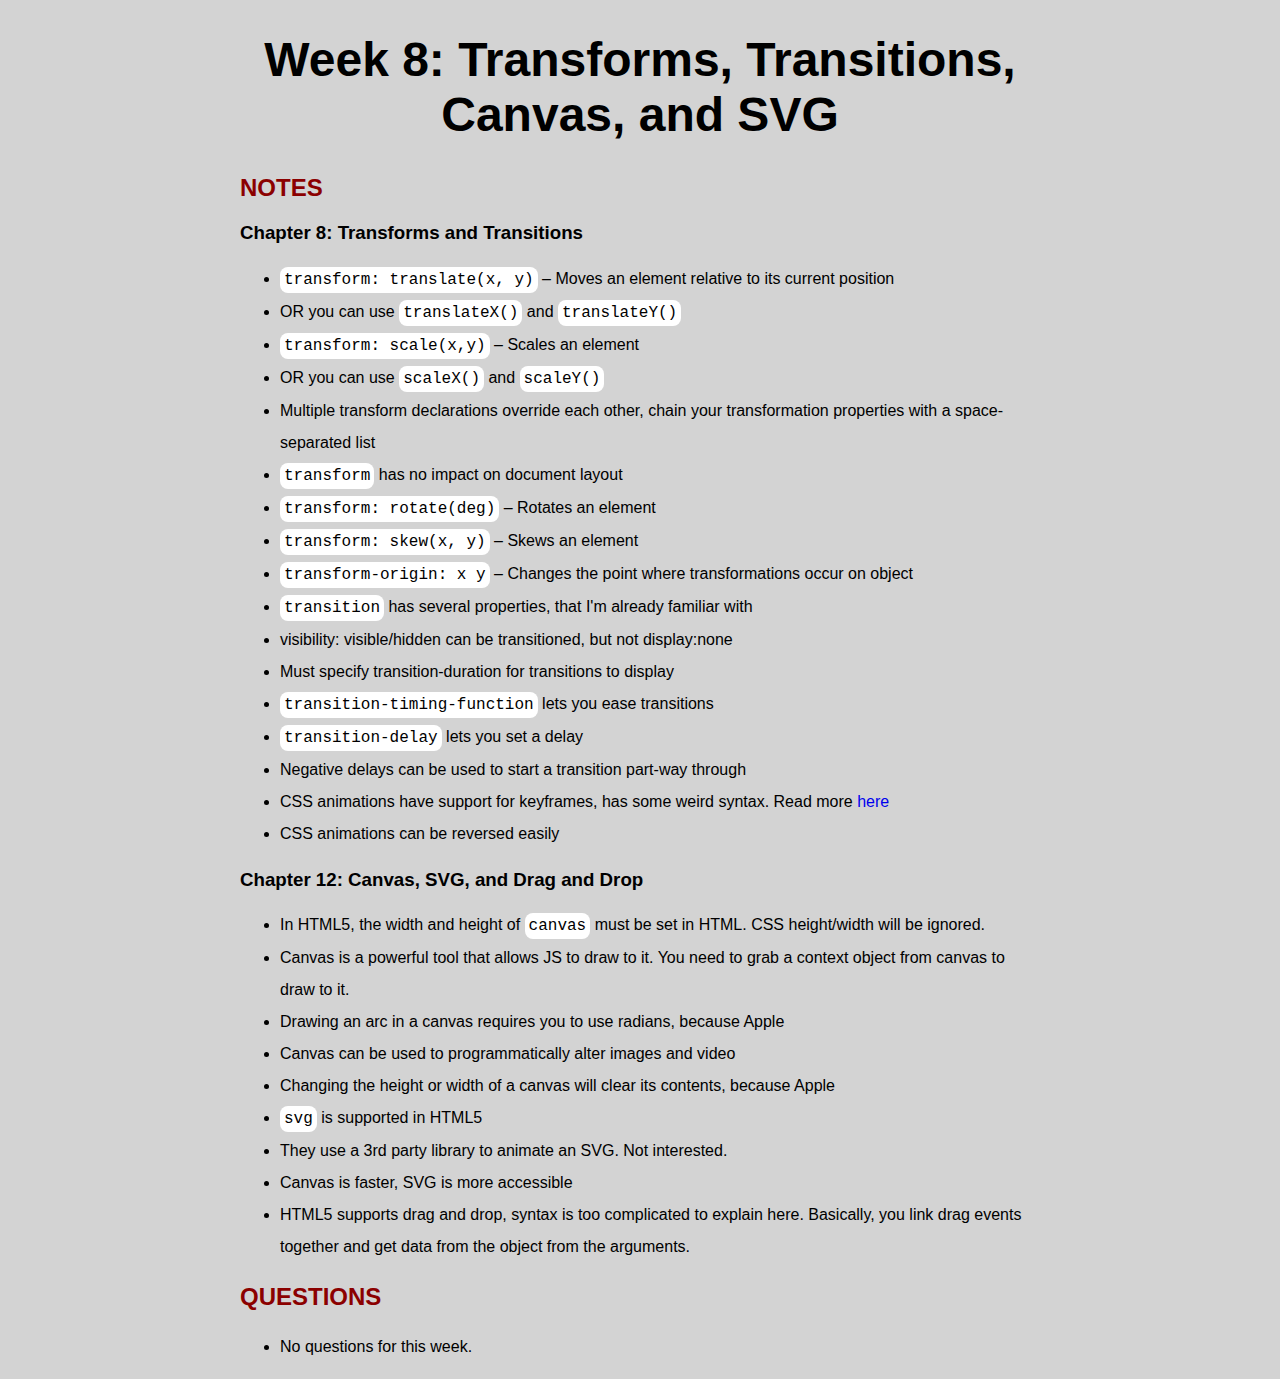
<file: week8/index.html>
<!DOCTYPE html>
<html lang="en">
  <head>
    <meta charset="UTF-8">
    <meta name="viewport" content="width=device-width, initial-scale=1.0">
    <title>Week 8 | CJ's WDD 330 Portfolio</title>
    <link rel="stylesheet" href="../css/styles.css">
  </head>
  <body>
    <h1>Week 8: Transforms, Transitions, Canvas, and SVG</h1>
    <section>
        <h2>Notes</h2>
        <h3>Chapter 8: Transforms and Transitions</h3>
        <ul>
            <li><span class="code">transform: translate(x, y)</span> – Moves an element relative to its current position</li>
            <li>OR you can use <span class="code">translateX()</span> and <span class="code">translateY()</span></li>
            <li><span class="code">transform: scale(x,y)</span> – Scales an element</li>
            <li>OR you can use <span class="code">scaleX()</span> and <span class="code">scaleY()</span></li>
            <li>Multiple transform declarations override each other, chain your transformation properties with a space-separated list</li>
            <li><span class="code">transform</span> has no impact on document layout</li>
            <li><span class="code">transform: rotate(deg)</span> – Rotates an element</li>
            <li><span class="code">transform: skew(x, y)</span> – Skews an element</li>
            <li><span class="code">transform-origin: x y</span> – Changes the point where transformations occur on object</li>
            <li><span class="code">transition</span> has several properties, that I'm already familiar with</li>
            <li>visibility: visible/hidden can be transitioned, but not display:none</li>
            <li>Must specify transition-duration for transitions to display</li>
            <li><span class="code">transition-timing-function</span> lets you ease transitions</li>
            <li><span class="code">transition-delay</span> lets you set a delay</li>
            <li>Negative delays can be used to start a transition part-way through</li>
            <li>CSS animations have support for keyframes, has some weird syntax. Read more <a href="https://www.w3schools.com/css/css3_animations.asp" title="CSS3 Animations">here</a></li>
            <li>CSS animations can be reversed easily</li>
        </ul>
        <h3>Chapter 12: Canvas, SVG, and Drag and Drop</h3>
        <ul>
            <li>In HTML5, the width and height of <span class="code">canvas</span> must be set in HTML. CSS height/width will be ignored.</li>
            <li>Canvas is a powerful tool that allows JS to draw to it. You need to grab a context object from canvas to draw to it.</li>
            <li>Drawing an arc in a canvas requires you to use radians, because Apple</li>
            <li>Canvas can be used to programmatically alter images and video</li>
            <li>Changing the height or width of a canvas will clear its contents, because Apple</li>
            <li><span class="code">svg</span> is supported in HTML5</li>
            <li>They use a 3rd party library to animate an SVG. Not interested.</li>
            <li>Canvas is faster, SVG is more accessible</li>
            <li>HTML5 supports drag and drop, syntax is too complicated to explain here. Basically, you link drag events together and get data from the object from the arguments.</li>
        </ul>
    </section>
    <section>
        <h2>Questions</h2>
        <ul>
          <li>No questions for this week.</li>
        </ul>
    </section>
    
  </body>
</html>
</file>
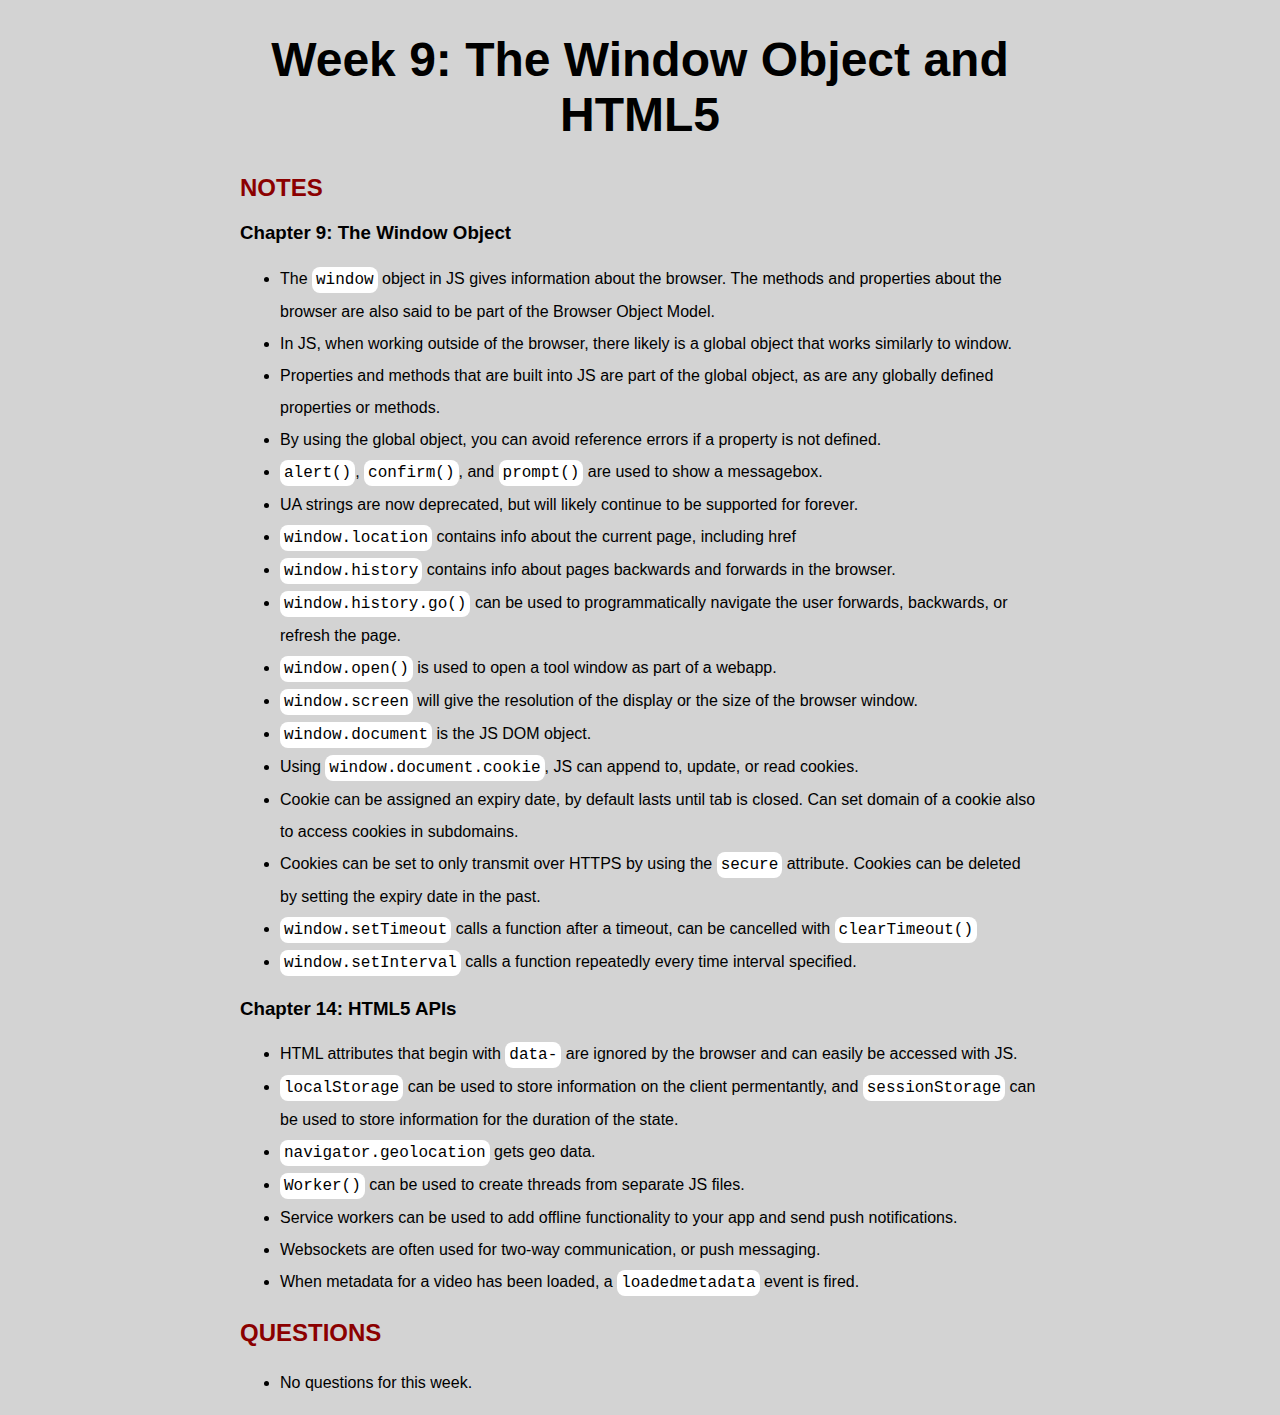
<file: week9/index.html>
<!DOCTYPE html>
<html lang="en">
  <head>
    <meta charset="UTF-8">
    <meta name="viewport" content="width=device-width, initial-scale=1.0">
    <title>Week 9 | CJ's WDD 330 Portfolio</title>
    <link rel="stylesheet" href="../css/styles.css">
  </head>
  <body>
    <h1>Week 9: The Window Object and HTML5</h1>
    <section>
        <h2>Notes</h2>
        <h3>Chapter 9: The Window Object</h3>
        <ul>
            <li>The <span class="code">window</span> object in JS gives information about the browser. The methods and properties about the browser are also said to be part of the Browser Object Model.</li>
            <li>In JS, when working outside of the browser, there likely is a global object that works similarly to window.</li>
            <li>Properties and methods that are built into JS are part of the global object, as are any globally defined properties or methods.</li>
            <li>By using the global object, you can avoid reference errors if a property is not defined.</li>
            <li><span class="code">alert()</span>, <span class="code">confirm()</span>, and <span class="code">prompt()</span> are used to show a messagebox.</li>
            <li>UA strings are now deprecated, but will likely continue to be supported for forever.</li>
            <li><span class="code">window.location</span> contains info about the current page, including href</li>
            <li><span class="code">window.history</span> contains info about pages backwards and forwards in the browser.</li>
            <li><span class="code">window.history.go()</span> can be used to programmatically navigate the user forwards, backwards, or refresh the page.</li>
            <li><span class="code">window.open()</span> is used to open a tool window as part of a webapp.</li>
            <li><span class="code">window.screen</span> will give the resolution of the display or the size of the browser window.</li>
            <li><span class="code">window.document</span> is the JS DOM object.</li>
            <li>Using <span class="code">window.document.cookie</span>, JS can append to, update, or read cookies.</li>
            <li>Cookie can be assigned an expiry date, by default lasts until tab is closed. Can set domain of a cookie also to access cookies in subdomains.</li>
            <li>Cookies can be set to only transmit over HTTPS by using the <span class="code">secure</span> attribute. Cookies can be deleted by setting the expiry date in the past.</li>
            <li><span class="code">window.setTimeout</span> calls a function after a timeout, can be cancelled with <span class="code">clearTimeout()</span></li>
            <li><span class="code">window.setInterval</span> calls a function repeatedly every time interval specified.</li>
        </ul>
        <h3>Chapter 14: HTML5 APIs</h3>
        <ul>
            <li>HTML attributes that begin with <span class="code">data-</span> are ignored by the browser and can easily be accessed with JS.</li>
            <li><span class="code">localStorage</span> can be used to store information on the client permentantly, and <span class="code">sessionStorage</span> can be used to store information for the duration of the state.</li>
            <li><span class="code">navigator.geolocation</span> gets geo data.</li>
            <li><span class="code">Worker()</span> can be used to create threads from separate JS files.</li>
            <li>Service workers can be used to add offline functionality to your app and send push notifications.</li>
            <li>Websockets are often used for two-way communication, or push messaging.</li>
            <li>When metadata for a video has been loaded, a <span class="code">loadedmetadata</span> event is fired.</li>
        </ul>
    </section>
    <section>
        <h2>Questions</h2>
        <ul>
          <li>No questions for this week.</li>
        </ul>
    </section>
    
  </body>
</html>
</file>
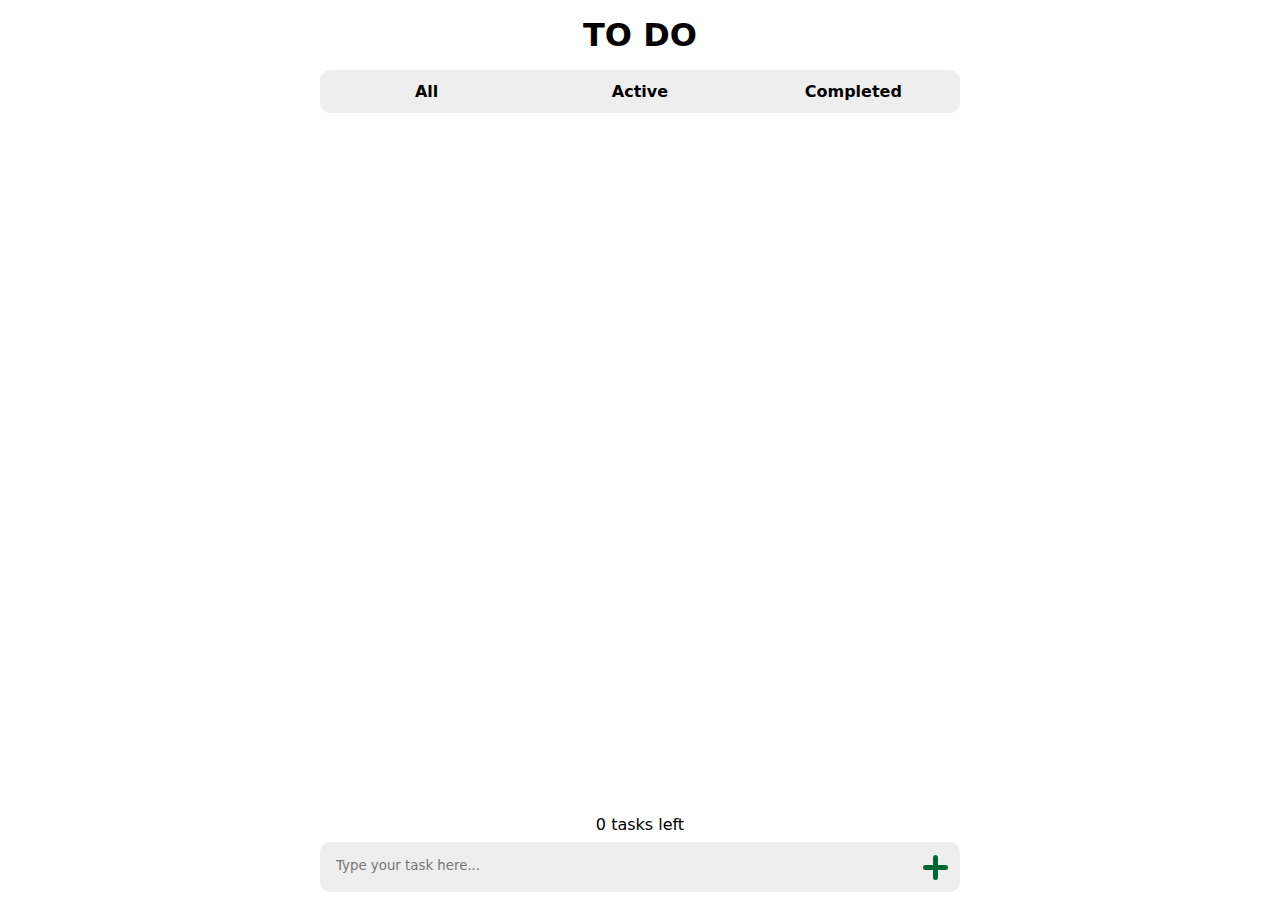
<file: week6/todo/index.html>
<!DOCTYPE html>
<html lang="en">
  <head>
    <meta charset="UTF-8">
    <meta name="viewport" content="width=device-width, initial-scale=1.0">
    <title>TO DO</title>
    <link rel="stylesheet" href="css/style.css">
  </head>
  <body>
    <header>
        <h1>TO DO</h1>
        <fieldset class="labelGroup">
          <label for="all" id="allLabel">All</label>
          <input id="all" type="radio" value="all" name="filterView">
          <label for="active" id="activeLabel">Active</label>
          <input id="active" type="radio" value="active" name="filterView">
          <label for="completed" id="completedLabel">Completed</label>
          <input id="completed" type="radio" value="completed" name="filterView">
        </fieldset>
    </header>
    <ul id="taskList">
    </ul>
    <footer>
      <p id="tasksLeft">3 tasks left</p>
      <div>
        <label for="taskText">Task Text</label>
        <input id="taskText" type="text" placeholder="Type your task here...">
        <button id="submitTask" type="button" title="Add Task">
          <span class="horizontal-plus"></span>
          <span class="vertical-plus"></span>
        </button>
      </div>
    </footer>
    <script src="js/main.js" type="module"></script>
  </body>
</html>
</file>
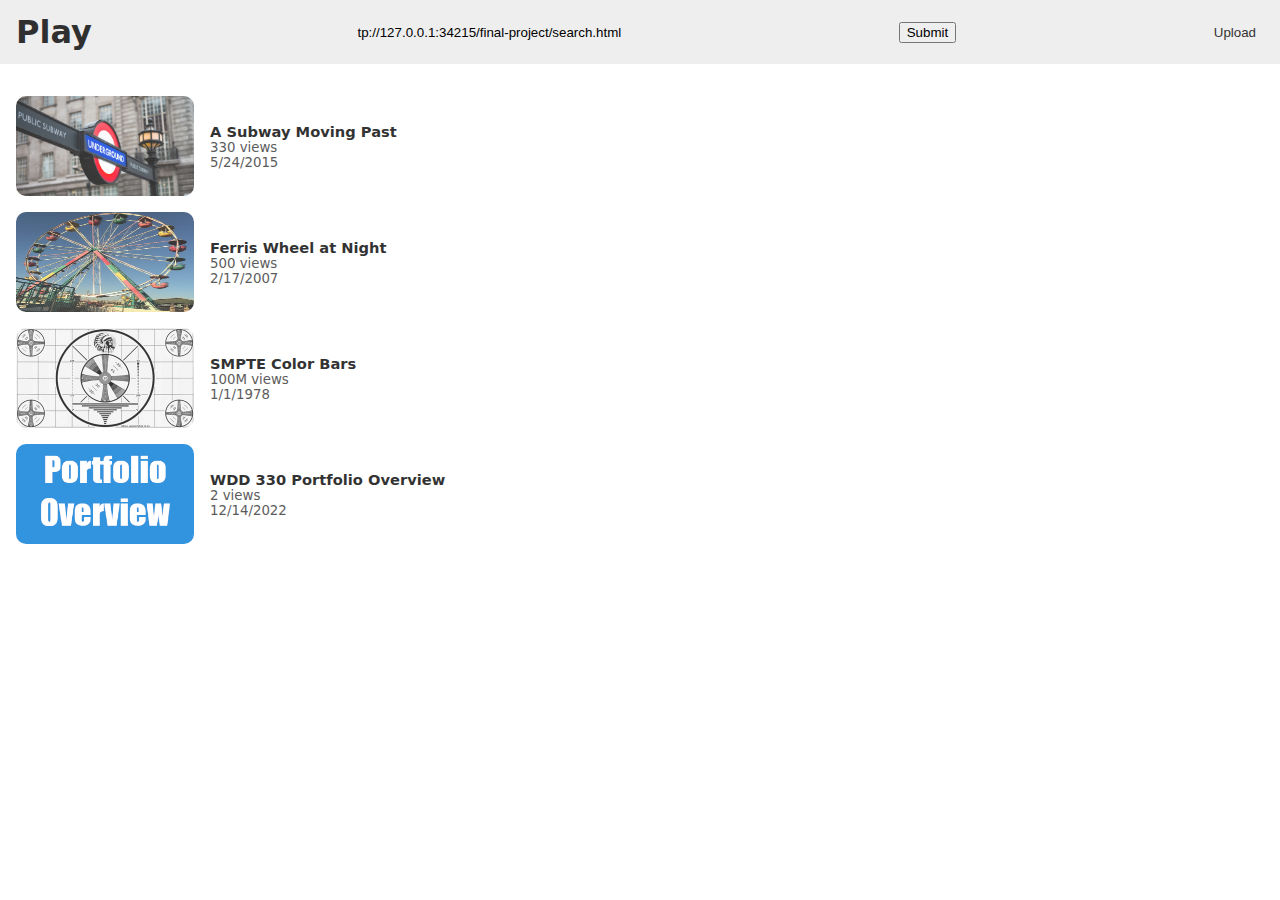
<file: final-project/search.html>
<!DOCTYPE html>
<html lang="en">
  <head>
    <meta charset="UTF-8">
    <meta name="viewport" content="width=device-width, initial-scale=1.0">
    <title> - Play</title>
    <link rel="stylesheet" href="css/style.css">
  </head>
  <body>
    <nav>
        <a href="https://ticomware.github.io/WDD330/final-project/"><h1>Play</h1></a>
        <form method="get" action="search.html">
            <input id="searchNav" name="q" type="search" placeholder="Search">
            <input type="submit">
          </form>
        <button class="uploadButton">Upload</button>
    </nav>
    <div id="navSpacer"></div>
    <section id="results"></section>
  </body>
  <script src="js/mainSearch.js" type="module"></script>
</html>
</file>
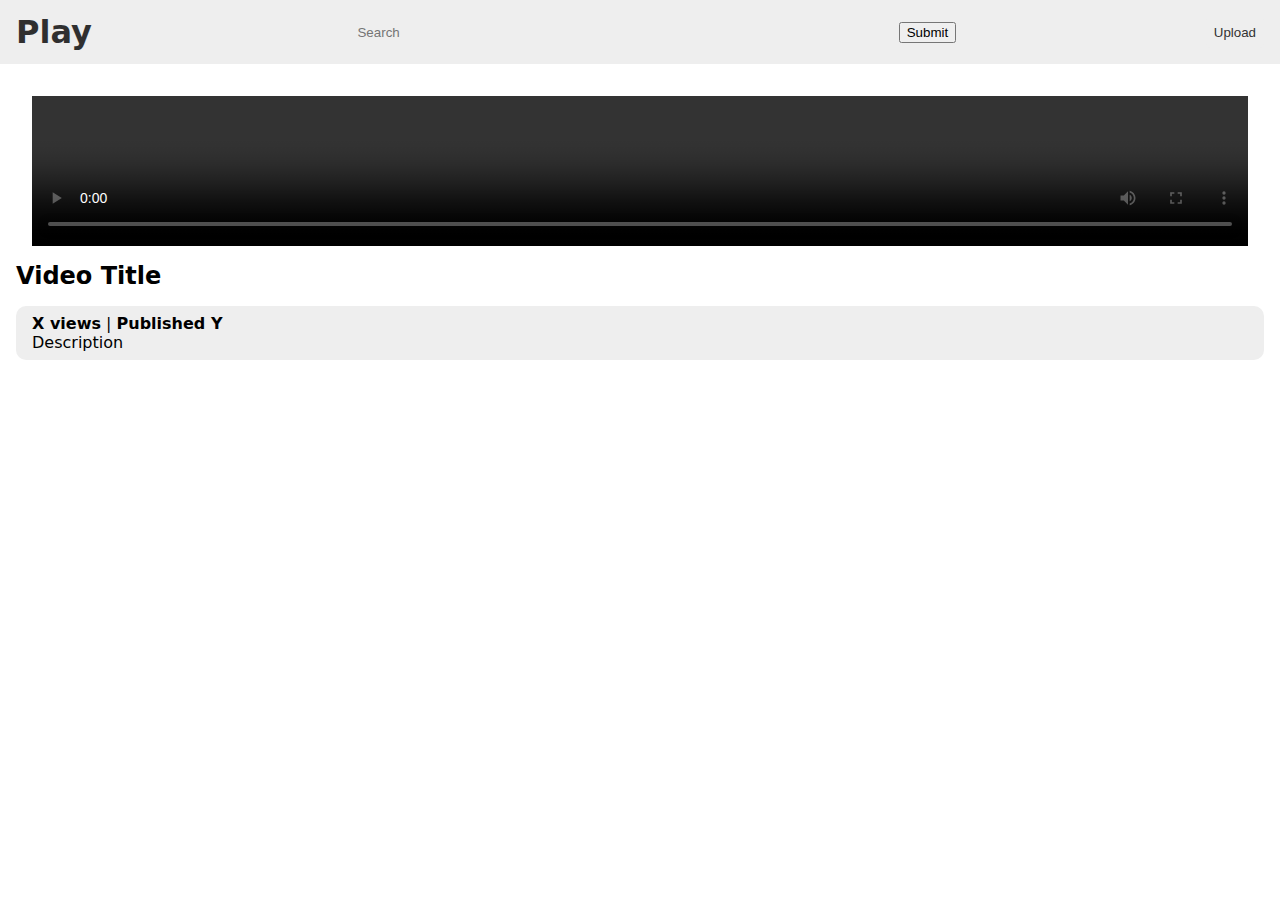
<file: final-project/watch.html>
<!DOCTYPE html>
<html lang="en">
  <head>
    <meta charset="UTF-8">
    <meta name="viewport" content="width=device-width, initial-scale=1.0">
    <title> - Play</title>
    <link rel="stylesheet" href="css/style.css">
  </head>
  <body>
    <nav>
        <a href="https://ticomware.github.io/WDD330/final-project/"><h1>Play</h1></a>
        <form method="get" action="search.html">
          <input id="searchNav" name="q" type="search" placeholder="Search">
          <input type="submit">
        </form>
        <button class="uploadButton">Upload</button>
    </nav>
    <div id="navSpacer"></div>
    <div class="videoContainer">
      <video id="mainVideo" controls autoplay>
        <p>Sorry, your browser does not support HTML5 video.</p>
      </video>
      <h2 id="videoTitle">Video Title</h2>
      <section class="videoDescBox">
          <p><span id="viewInfo">X views</span> | <span id="uploadDate">Published Y</span></p>
          <p id="videoDesc">Description</p>
      </section>
    </div>
    <section id="recommends"></section>
    
  </body>
  <script src="js/mainWatch.js" type="module"></script>
</html>
</file>
<file: css/styles.css>
body{
    margin: auto;
    width: 800px;
    font-family: sans-serif;
    background-color: lightgray;
}

h1{
    text-align: center;
    font-size: 36pt;
}

h2{
    text-transform: uppercase;
    font-weight: 800;
    color: darkred;
}

a{
    text-decoration: none;
}

li{
    line-height: 200%;
}

.code{
    font-family: 'Courier New', Courier, monospace;
    background-color: white;
    padding: 4px;
    border-radius: 8px;
}
</file>
<file: final-project/css/style.css>
@import "colors.css";
@import "variables.css";

/** || CSS RESET */
html{
    font-family: system-ui, -apple-system, BlinkMacSystemFont, 'Segoe UI', Roboto, Oxygen, Ubuntu, Cantarell, 'Open Sans', 'Helvetica Neue', sans-serif;
    background-color: var(--background);
    color: var(--foreground);
}

*{
    margin: 0px;
    box-sizing: border-box;
}

/** || LINK AND ACCESSIBILITY FIXES */
a:visited, a:link{
    text-decoration: none;
    opacity: 0.8;
    transition: all 350ms;
}

a:hover{
    opacity: 1;
    transition: all 350ms;
}

.hideLabel{
    display: none;
}

/** || NAVIGATION BAR */
nav{
    background-color: var(--background-alt);
    padding: 0px 16px;
    position: fixed;
    top: 0px;
    left: 0px;
    width: 100%;
    display: flex;
    z-index: 1000;
    height: 64px;
}

nav form{
    margin: 6px 20%;
    flex-grow: 1;
    text-align: center;
    display: flex;
}

nav form input{
    margin: auto;
}

nav a{
    color: var(--foreground);
    text-decoration: none;
    margin: auto;
}

#navSpacer{
    height: 80px;
}

.uploadButton{
    border-radius: 5px;
    background-color: var(--background-alt);
    color: var(--foreground-alt);
    border: none;
    cursor: pointer;
    padding: 8px;
    transition: all 300ms;
    height: 50%;
    margin: auto;
}

.uploadButton:hover{
    background-color: var(--background);
    transition: all 300ms;
}

#searchNav{
    border-top-left-radius: var(--default-radius);
    border-bottom-left-radius: var(--default-radius);
    height: 100%;
    width: 40%;
    background-color: transparent;
    color: var(--foreground);
    border: none;
    margin: 0px auto;
    padding: 16px;
    margin: 0px;
    width: 100%;
    outline: none;
}

#searchNav:focus, #searchNav:focus + button{
    background-color: var(--background);
}

.navSearchButton{
    border-top-right-radius: var(--default-radius);
    border-bottom-right-radius: var(--default-radius);
    height: 100%;
    background-color: transparent;
    border: none;
    margin: 0px;
    padding: 8px 16px;
    cursor: pointer;
}

.navSearchButton img{
    width: 18px;
}

/** || WATCH PAGE */
video{
    display: block;
    width: 95%;
    margin: 16px auto;
}

h2{
    margin: 16px;
    display: inline;
}

.videoDescBox{
    background-color: var(--background-alt);
    color: var(--foreground);
    padding: 8px 16px;
    border-radius: var(--default-radius);
    margin: 16px;
}

#viewInfo, #uploadDate{
    font-weight: bold;
}

/** || HOME PAGE VIDEO RESULT DISPLAY */
.videoDisplayHomeSum{
    display: block;
    margin: 16px;
    color: var(--foreground-alt);
    text-decoration: none;
    text-align: center;
}

.videoDisplayHomeSum img{
    height: 200px;
    width: 355px;
    border-radius: var(--default-radius);
    flex-shrink: 0;
}

.videoTitleHomeSum{
    font-weight: bold;
    font-size: medium;
    color: var(--foreground);
}

.homeResults{
    display: flex;
    flex-wrap: wrap;
    max-width: 100%;
    justify-content: center;
}

/** || WATCH AND SEARCH PAGE VIDEO RESULT DISPLAY */
.videoDisplaySum{
    display: flex;
    margin: 16px;
    color: var(--foreground);
    text-decoration: none;
    font-size: small;
}

.videoDisplaySum img{
    height: 100px;
    width: 178px;
    border-radius: var(--default-radius);
    flex-shrink: 0;
}

.textVideoRec{
    padding: 8px;
    margin: auto 8px;
    color: var(--foreground-alt);
    font-size: 10pt;
}

.videoRecTitle{
    color: var(--foreground);
    font-size: 11pt;
    font-weight: bold;
}

/** || DESKTOP VIEW */
@media only screen and (min-width: 980px){
    .homeBody{
        margin: auto;
    }

    .watchBody{
        display: grid;
        grid-template-columns: 2fr 1fr;
    }

    #navSpacer{
        grid-column: 1 / 3;
    }
}

/** || PHONE VIEW */
@media only screen and (max-width: 600px) {
    .watchBody{
        width: 100%;
    }

    footer{
        margin: 0px;
    }

    footer div{
        border-radius: 0px;
    }

    .labelGroup{
        border-radius: 0px;
    }

    .homeResults{
        text-align: center;
    }

    .homeResults a{
        margin: 16px auto;
    }

    nav form{
        margin: 6px 8%;
        flex-grow: 1;
        text-align: center;
        display: flex;
    }

    .videoDisplayHomeSum img{
        height: 150px;
        width: 267px;
    }
}
</file>
<file: week6/todo/css/style.css>
@import "colors.css";
@import "variables.css";

/* || CSS RESET */
*{
    margin: 0px;
    padding: 0px;
    font-family: system-ui, -apple-system, BlinkMacSystemFont, 'Segoe UI', Roboto, Oxygen, Ubuntu, Cantarell, 'Open Sans', 'Helvetica Neue', sans-serif;
    transition: all 350ms;
    -webkit-tap-highlight-color: transparent;
    border: none;
    outline: none;
}

p, h1, ul li *, label {
    user-select: none;
}

/* || BODY AND LIST STYLE */
body{
    margin: auto;
    color: var(--foreground);
    background-color: var(--background);
    display: grid;
    grid-template-rows: auto 1fr auto;
    height: 100vh;
}

ul{
    list-style: none;
    margin: 8px 0px;
    width: 100%;
}

/* || LIST ITEM STYLE */
li{
    width: 100%;
    display: flex;
    border-radius: var(--default-radius);
}

li *{
    padding: 8px;
    margin: 8px;
    font-size: 18pt;
}

li label{
    flex: 1;
}

li input{
    color: transparent;
    background-color: transparent;
    border: 0px;
    cursor: pointer;
    display: none;
}

.styledCheckbox{
    font-size: xx-large;
    font-weight: 900;
    color: transparent;
    margin: auto 8px;
    margin-right: 0px;
    padding-right: 0px;
}

li input[type="checkbox"]:active ~ .styledCheckbox{
    color: var(--icon-active);
    display: initial;
}

li input[type="checkbox"]:checked ~ .styledCheckbox{
    color: var(--icon-foreground);
    display: initial;
}

li.completed label{
    text-decoration: line-through;
}

/* || HEADER */
header{
    position: sticky;
    top: 0;
    background-color: var(--background);
}

header h1{
    text-align: center;
    padding: 16px;
}

.labelGroup{
    border: none;
    display: flex;
    background-color: var(--background-alt);
    border-radius: var(--default-radius);
    text-align: center;
    margin-bottom: 8px;
}

.labelGroup label{
    padding: 8px;
    border-radius: var(--default-radius);
    cursor: pointer;
    flex: 1;
    margin: 4px;
    color: var(--foreground);
    font-weight: 600;
}

.highlightLabel{
    background-color: var(--selected-background);
    box-shadow: 1px 1px 3px var(--drop-shadow-color);
}

.labelGroup input{
    display: none;
}

/* || FOOTER */
footer{
    margin: 8px 0px;
    background-color: var(--background);
    position: sticky;
    bottom: 0;
}

footer p{
    text-align: center;
    padding: 8px;
}

footer div{
    text-align: center;
    margin: auto;
    display: flex;
    background-color: var(--background-alt);
    border-radius: var(--default-radius);
}

footer input[type="text"]{
    flex: 1;
    padding: 16px;
    margin-right: 8px;
    height: 100%;
    background-color: transparent;
    color: var(--foreground);
    
}

footer button{
    background-color: transparent;
    width: var(--submit-task-height);
    height: var(--submit-task-height);
    cursor: pointer;
    display: grid;
    grid-template: 1fr / 1fr;
    border-radius: var(--default-radius);
}

footer label{
    display: none;
}

/* || ADD ICON */
.horizontal-plus, .vertical-plus{
    grid-row: 1 / 2;
    grid-column: 1 / 2;
    margin: auto;
    background-color: var(--plus-color);
    border-radius: var(--default-radius);
}

.horizontal-plus{
    width: var(--plus-size);
    height: var(--plus-weight);
}
    
.vertical-plus{
    height: var(--plus-size);
    width: var(--plus-weight);
}

/* || HOVER AND ACTIVE STYLES */
@media only screen and (hover: hover){
    li:hover{
        background-color: var(--background-alt);
    }

    li:hover input[type="submit"]{
        color: var(--icon-hover);
    }

    li:hover input[type="submit"]:hover{
        color: var(--delete-hover);
    }

    button:hover .horizontal-plus, button:hover .vertical-plus{
        background-color: var(--plus-color-hover);
    }

    li:hover .styledCheckbox{
        color: var(--icon-hover);
        display: block;
    }

    li:hover input[type="submit"], li.completed input[type="submit"]{
        display: block;
    }    
}

@media only screen and (hover: none){
    li input[type="submit"]{
        color: var(--delete-hover);
        display: block;
    }
}

footer div button:active{
    color: var(--foreground);
    background-color: var(--selected-background);
}

button:active .horizontal-plus, button:active .vertical-plus{
    background-color: var(--foreground);
}

/** || DESKTOP VIEW */
@media only screen and (min-width: 801px){
    body{
        width: 50%;
    }
}

/** || TABLET VIEW */
@media only screen and (max-width: 900px) {
    body{
        width: 80%;
    }
}

/** || PHONE VIEW */
@media only screen and (max-width: 600px) {
    body{
        width: 100%;
    }

    footer{
        margin: 0px;
    }

    footer div{
        border-radius: 0px;
    }

    .labelGroup{
        border-radius: 0px;
    }
}
</file>
